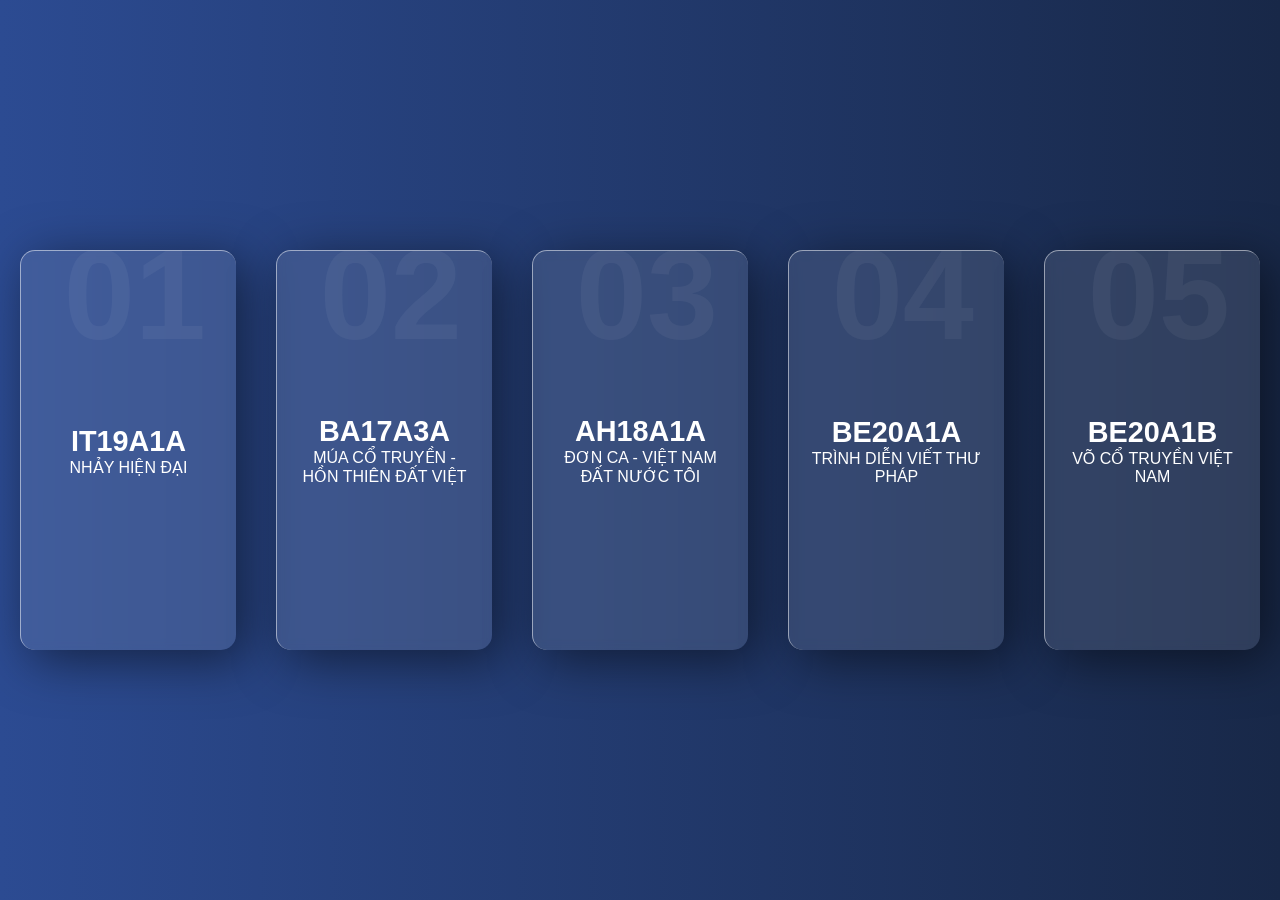
<file: cardEffect.html>
<!DOCTYPE html>
<html lang="en">
<head>
    <meta charset="UTF-8">
    <meta name="viewport" content="width=device-width, initial-scale=1.0">
    <title>Document</title>
    <link rel="stylesheet" href="cardEffect.css">
</head>
<body>
    <div class="card-container">
        <div class="card">
            <div class="content">
                <h2>01</h2>
                <h3>IT19A1A</h3>
                <p>NHẢY HIỆN ĐẠI</p>
            </div>
        </div>
        <div class="card">
            <div class="content">
                <h2>02</h2>
                <h3>BA17A3A</h3>
                <p>MÚA CỔ TRUYỀN - HỒN THIÊN ĐẤT VIỆT</p>
            </div>
        </div>
        <div class="card">
            <div class="content">
                <h2>03</h2>
                <h3>AH18A1A</h3>
                <p>ĐƠN CA - VIỆT NAM ĐẤT NƯỚC TÔI</p>
            </div>
        </div>
        <div class="card">
            <div class="content">
                <h2>04</h2>
                <h3>BE20A1A</h3>
                <p>TRÌNH DIỄN VIẾT THƯ PHÁP</p>
            </div>
        </div>
        <div class="card">
            <div class="content">
                <h2>05</h2>
                <h3>BE20A1B</h3>
                <p>VÕ CỔ TRUYỀN VIỆT NAM</p>
            </div>
        </div>
    </div>
    <script type="text/javascript" src="vanilla-tilt.js"></script>
    <script>
        VanillaTilt.init(document.querySelectorAll(".card"), {
		max: 25,
        speed: 400,
        glare: true,
        "max-glare":1,
	});
    </script>
</body>
</html>
</file>
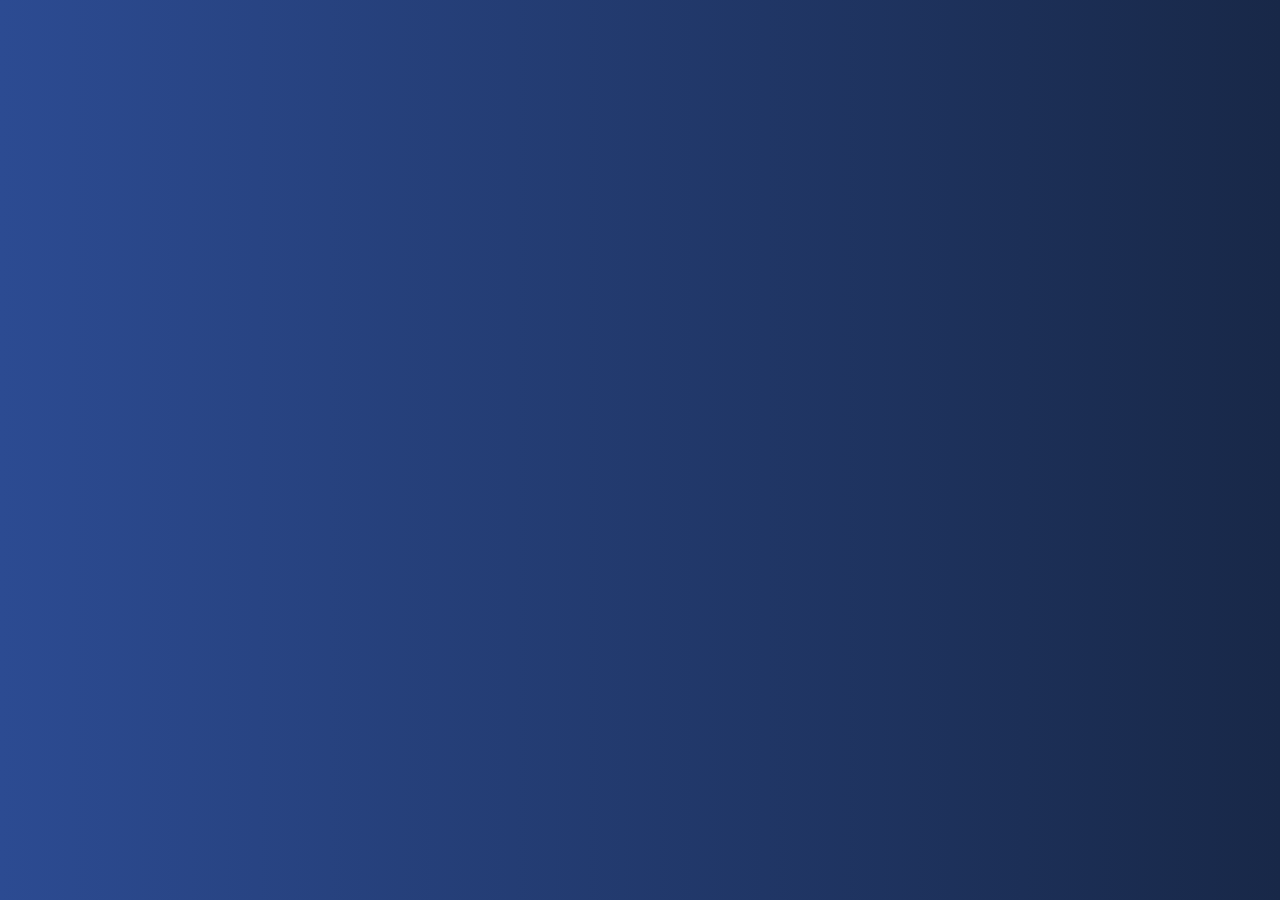
<file: cardEffect2.html>
<!DOCTYPE html>
<html lang="en">
<head>
    <meta charset="UTF-8">
    <meta name="viewport" content="width=device-width, initial-scale=1.0">
    <title>Document</title>
    <link rel="stylesheet" href="cardEffect2.css">
</head>
<body>
    <div class="card-container">
        <div class="card">
            <div class="content">
                <h2>06</h2>
                <h3>IT18A3A</h3>
                <p>SONG CA - TIẾN LÊN VIỆT NAM</p>
            </div>
        </div>
        <div class="card">
            <div class="content">
                <h2>07</h2>
                <h3>NH20B2A</h3>
                <p>NHẢY SUFFLE DANCE</p>
            </div>
        </div>
        <div class="card">
            <div class="content">
                <h2>08</h2>
                <h3>AH18A1A</h3>
                <p>TRÌNH DIỄN PIANO - ÁNH TRĂNG</p>
            </div>
        </div>
        <div class="card">
            <div class="content">
                <h2>09</h2>
                <h3>BE20A1A</h3>
                <p>KỊCH - VÕ THỊ SÁU</p>
            </div>
        </div>
        <div class="card">
            <div class="content">
                <h2>10</h2>
                <h3>AQ19A3A</h3>
                <p>ĐƠN CA - LEMON TREE</p>
            </div>
        </div>
    </div>
    <script type="text/javascript" src="vanilla-tilt.js"></script>
    <script>
        VanillaTilt.init(document.querySelectorAll(".card"), {
		max: 25,
        speed: 400,
        glare: true,
        "max-glare":1,
	});
    </script>
</body>
</html>
</file>
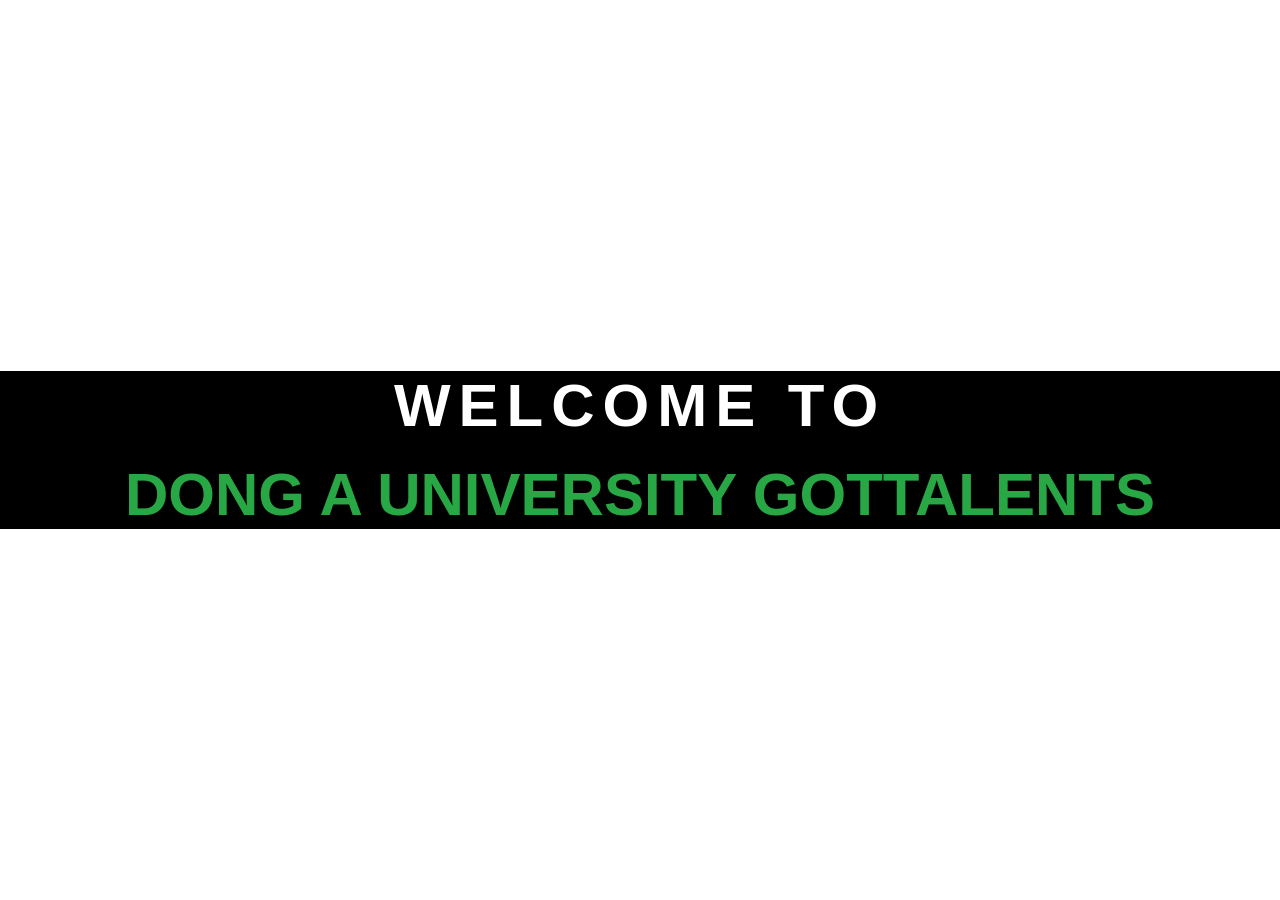
<file: effect1.html>
<!DOCTYPE html>
<html lang="en">
<head>
    <meta charset="UTF-8">
    <meta name="viewport" content="width=device-width, initial-scale=1.0">
    <title>Document</title>
    <link rel="stylesheet" href="effect1.css">
</head>
<body>
    <div class="wrapper">
        <div class="container">
            <div class="text text1">WELCOME TO</div>
            <div class="text text2">DONG A UNIVERSITY GOTTALENTS</div>
            
        </div>

        <div class="stars">
            <div class="star"></div>
            <div class="star"></div>
            <div class="star"></div>
            <div class="star"></div>
            <div class="star"></div>
            <div class="star"></div>
            <div class="star"></div>
            <div class="star"></div>
            <div class="star"></div>
            <div class="star"></div>
            <div class="star"></div>
            <div class="star"></div>
            <div class="star"></div>
            <div class="star"></div>
            <div class="star"></div>
            <div class="star"></div>
            <div class="star"></div>
            <div class="star"></div>
            <div class="star"></div>
            <div class="star"></div>
            <div class="star"></div>
            <div class="star"></div>
            <div class="star"></div>

        </div>
      <!-- partial -->
    </div>

</body>
</html>
</file>
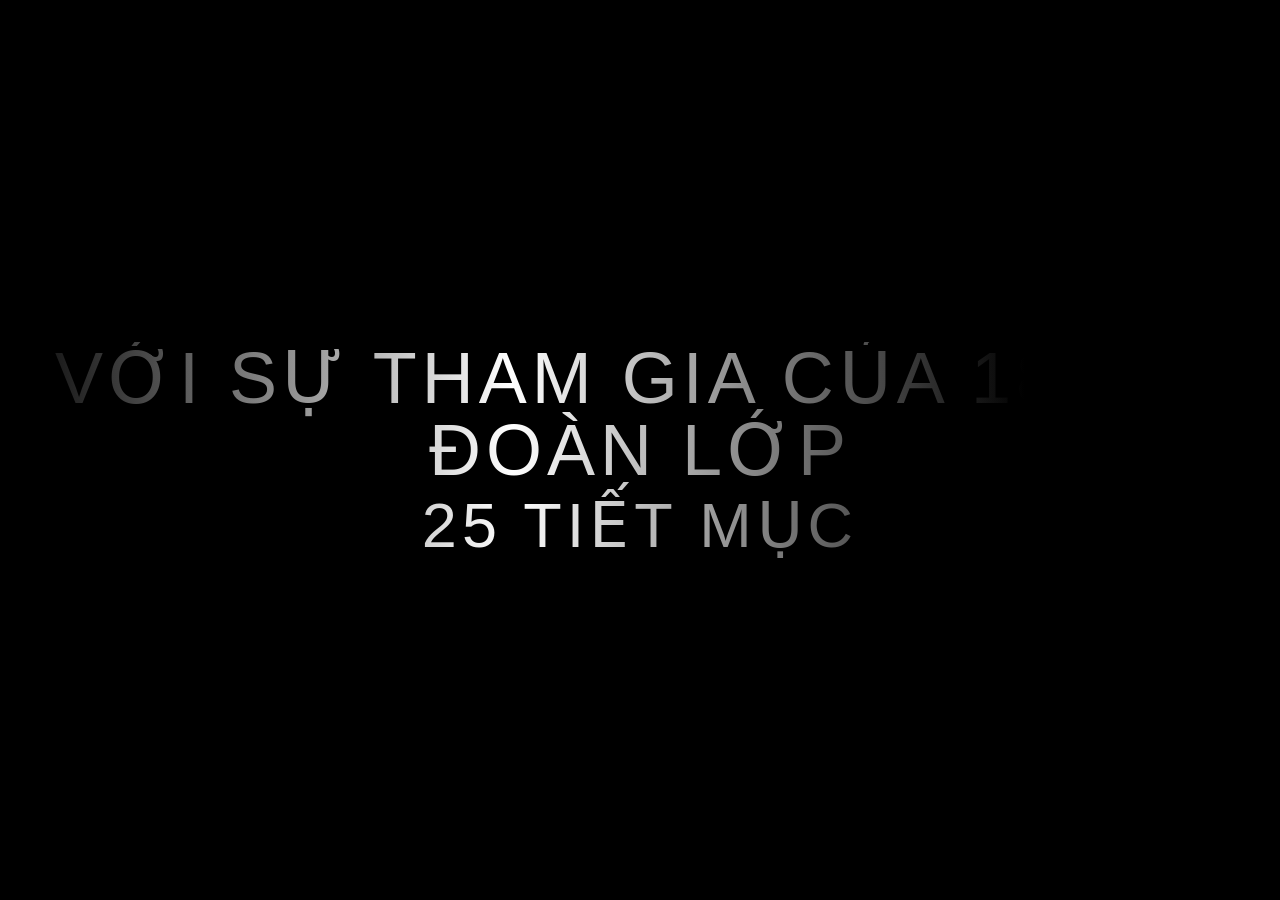
<file: effect2.html>
<!DOCTYPE html>
<html lang="en">
<head>
    <meta charset="UTF-8">
    <meta name="viewport" content="width=device-width, initial-scale=1.0">
    <title>Document</title>
    <link rel="stylesheet" href="effect2.css">
</head>
<body>
    <div class="container2">
        <p class="line1">VỚI SỰ THAM GIA CỦA 18 CHI ĐOÀN LỚP
            <br>
            <a href="#">25 TIẾT MỤC</a>
        </p>
    </div>
</body>
</html>
</file>
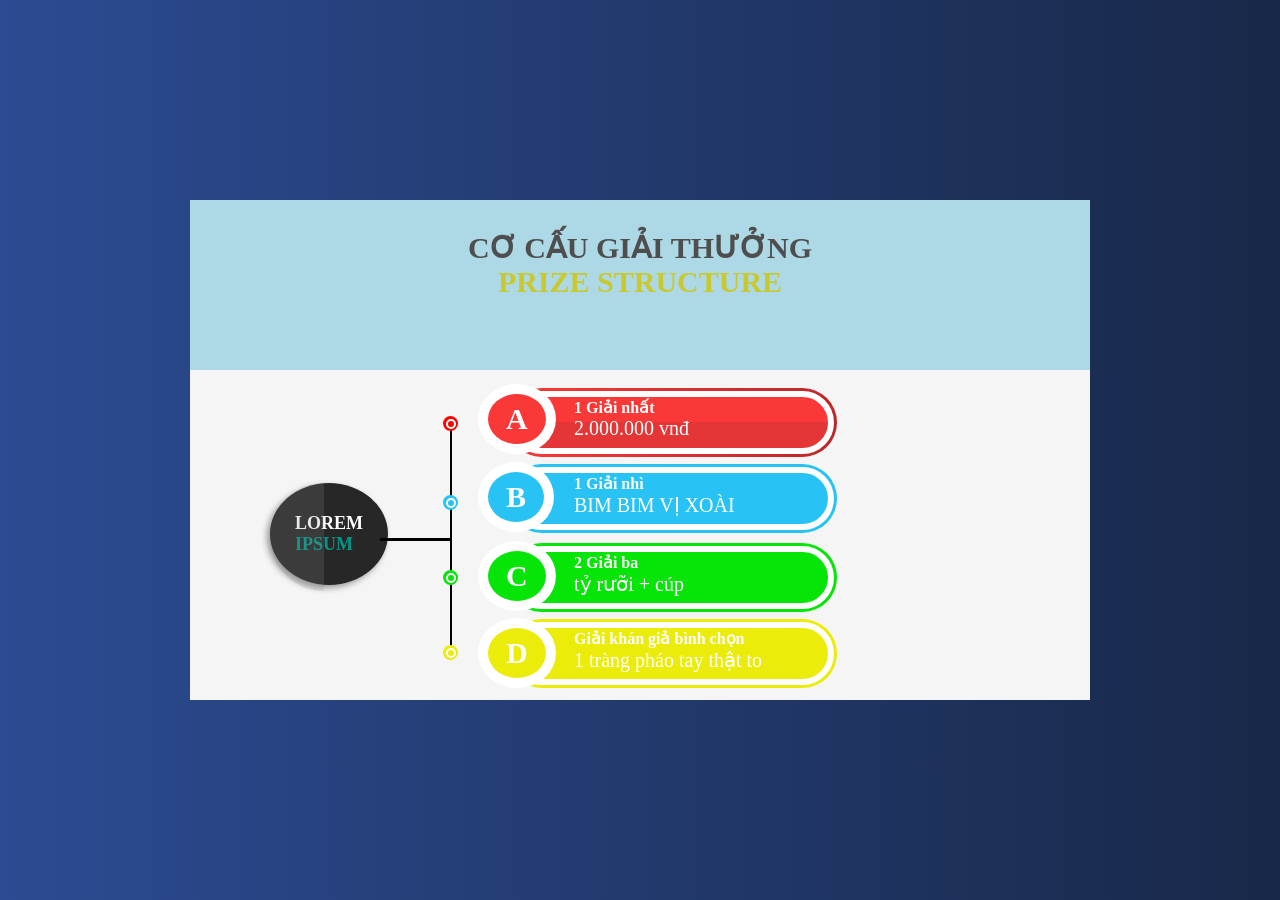
<file: position_homework.html>
<!DOCTYPE html>
<html lang="en">
<head>
	<meta charset="UTF-8">
	<title>Document</title>
	<link rel="stylesheet" href="position_homework.css">
</head>
<body>
	<div class="prize-container">
		<div class="teamwork2">
		<div class="khoichutren">
			<h2 class='xam'>CƠ CẤU GIẢI THƯỞNG</h2>
			<h2 class='cam'>PRIZE STRUCTURE</h2>
		</div>
		<div class="khoiduoi">
			<div class="bentrai">
				<div class="logo">
					<span>lorem</span> 
					<br> 
					<span class="xanhma">ipsum</span>
				</div>
				<div class="khoitronnho">
					<span class="tamvongtron"></span>
				</div> <!-- end khoitronnho -->
				<div class="khoitronnho tron2">
					<span class="tamvongtron tam1"></span>
				</div> <!-- end khoitronnho -->
				<div class="khoitronnho tron3">
					<span class="tamvongtron tam2"></span>
				</div> <!-- end khoitronnho -->
				<div class="khoitronnho tron4">
					<span class="tamvongtron tam3"></span>
				</div> <!-- end khoitronnho -->
				
				<div class="daynoi1"></div>
				<div class="daynoi2"></div>
			</div> <!-- end bentrai -->
			<div class="benphai">
				<span class="chuA">A</span>
				<div class="bocngoai">
					<div class="nda">
						<h6>1 Giải nhất</h6>
						<p>2.000.000 vnđ</p>
					</div>
				</div>
				<span class="chuB">B</span>
				<div class="bocngoai  bocngoai1">
					<div class="nda">
						<h6>1 Giải nhì</h6>
						<p>BIM BIM VỊ XOÀI</p>
					</div>
				</div>
				<span class="chuC">C</span>
				<div class="bocngoai bocngoai2">
					<div class="nda">
						<h6>2 Giải ba</h6>
						<p>tỷ rưỡi + cúp</p>
					</div>
				</div>
				<span class="chuD">D</span>
				<div class="bocngoai  bocngoai3">
					<div class="nda">
						<h6>Giải khán giả bình chọn</h6>
						<p>1 tràng pháo tay thật to</p>
					</div>
				</div>

			</div>
		</div>
	</div> <!-- end Teamwork2 -->
	</div>
</body>
</html>
</file>
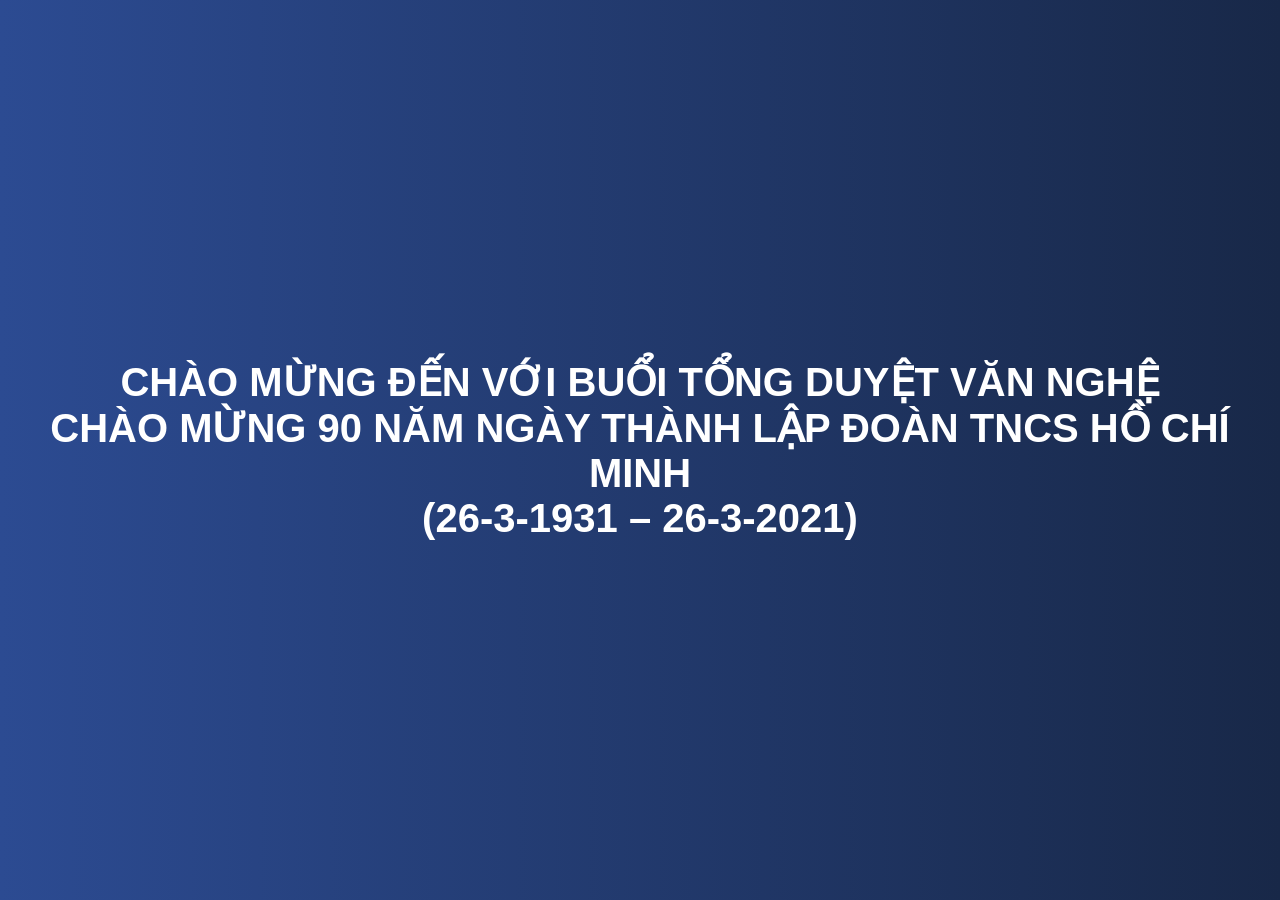
<file: subFinalEffect.html>
<!DOCTYPE html>
<html lang="en">
<head>
    <meta charset="UTF-8">
    <meta name="viewport" content="width=device-width, initial-scale=1.0">
    <title>Document</title>
    <link rel="stylesheet" href="subFinalEffect.css">
</head>
<body>
    <div class="final-container">
        <p class="f-text"> LIỆU RẰNG</p>
        <p class="f-text"> 6 TIẾT MỤC</p>
        <p class="f-text"> NÀO SẼ XUẤT SẮC</p>
        <p class="f-text"> LỌT VÀO </p>
        <p class="f-text"> ĐÊM CHUNG KẾT ? </p>
        <!-- <p class="f-text"></p> -->
        <p class="f-text">ĐIỀU ĐÓ SẼ ĐƯỢC QUYẾT ĐỊNH</p>
        <p class="f-text">VÀO HÔM NAY 4-1</p>
        <p class="f-text">VÀ NGÀY MAI 5-1 :))</p>
        <p class="f-text last-text">CHÀO MỪNG ĐẾN VỚI BUỔI TỔNG DUYỆT VĂN NGHỆ <br>
        CHÀO MỪNG 90 NĂM NGÀY THÀNH LẬP ĐOÀN TNCS HỒ CHÍ MINH <br>
        (26-3-1931 – 26-3-2021)</p>
    </div>
</body>
</html>
</file>
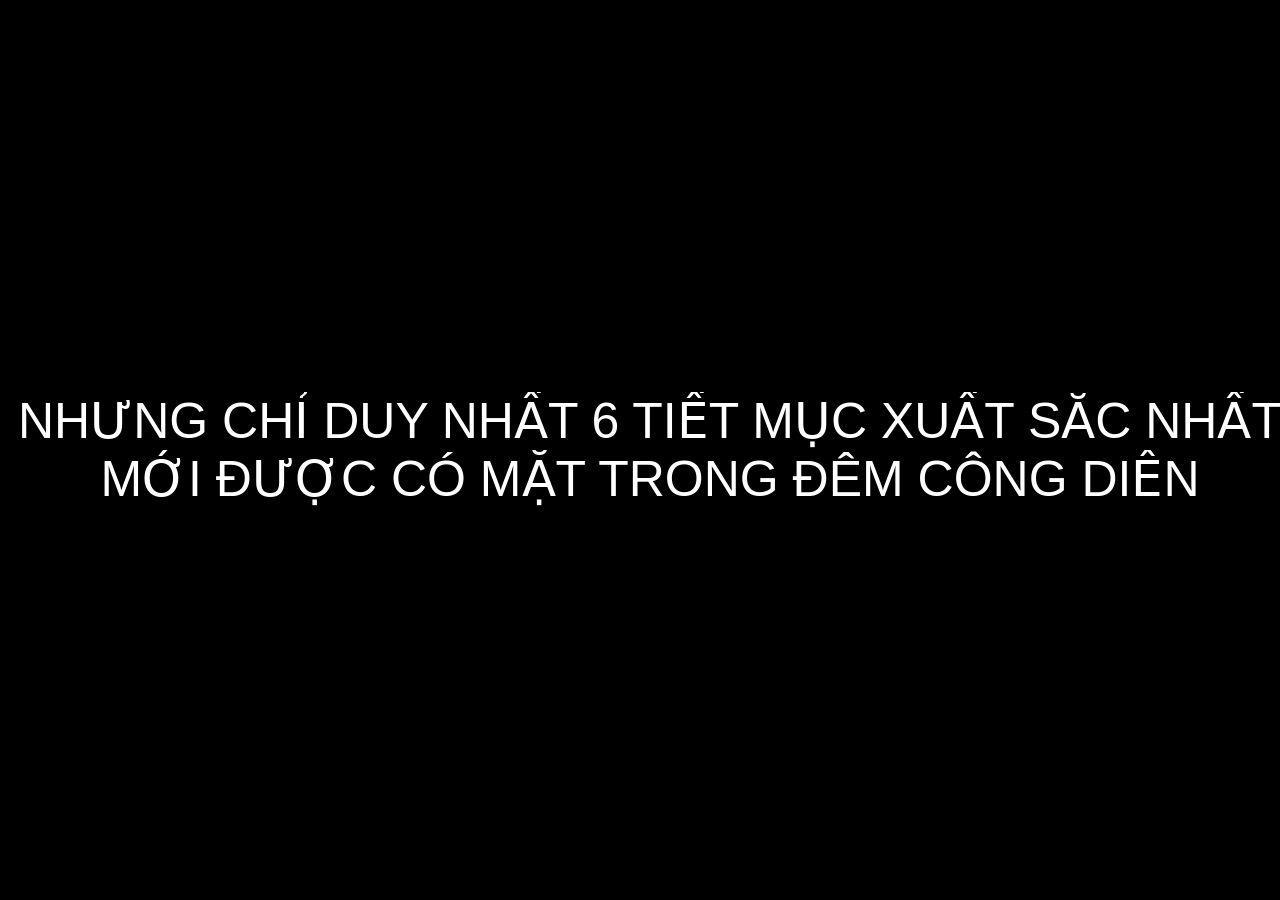
<file: textWriter.html>
<!DOCTYPE html>
<html lang="en">
<head>
    <meta charset="UTF-8">
    <meta name="viewport" content="width=device-width, initial-scale=1.0">
    <title>Document</title>
    <link rel="stylesheet" href="textWriter.css">
</head>
<body>
    
    <div class="textwritter-container">
        <p class="line anim-typewriter">
            NHƯNG CHỈ DUY NHẤT 6 TIẾT MỤC XUẤT SẮC NHẤT
        </p>
        <p class="line anim-typewriter delay-3s">
           MỚI ĐƯỢC CÓ MẶT TRONG ĐÊM CÔNG DIỄN
        </p>
    </div>
</body>
</html>
</file>
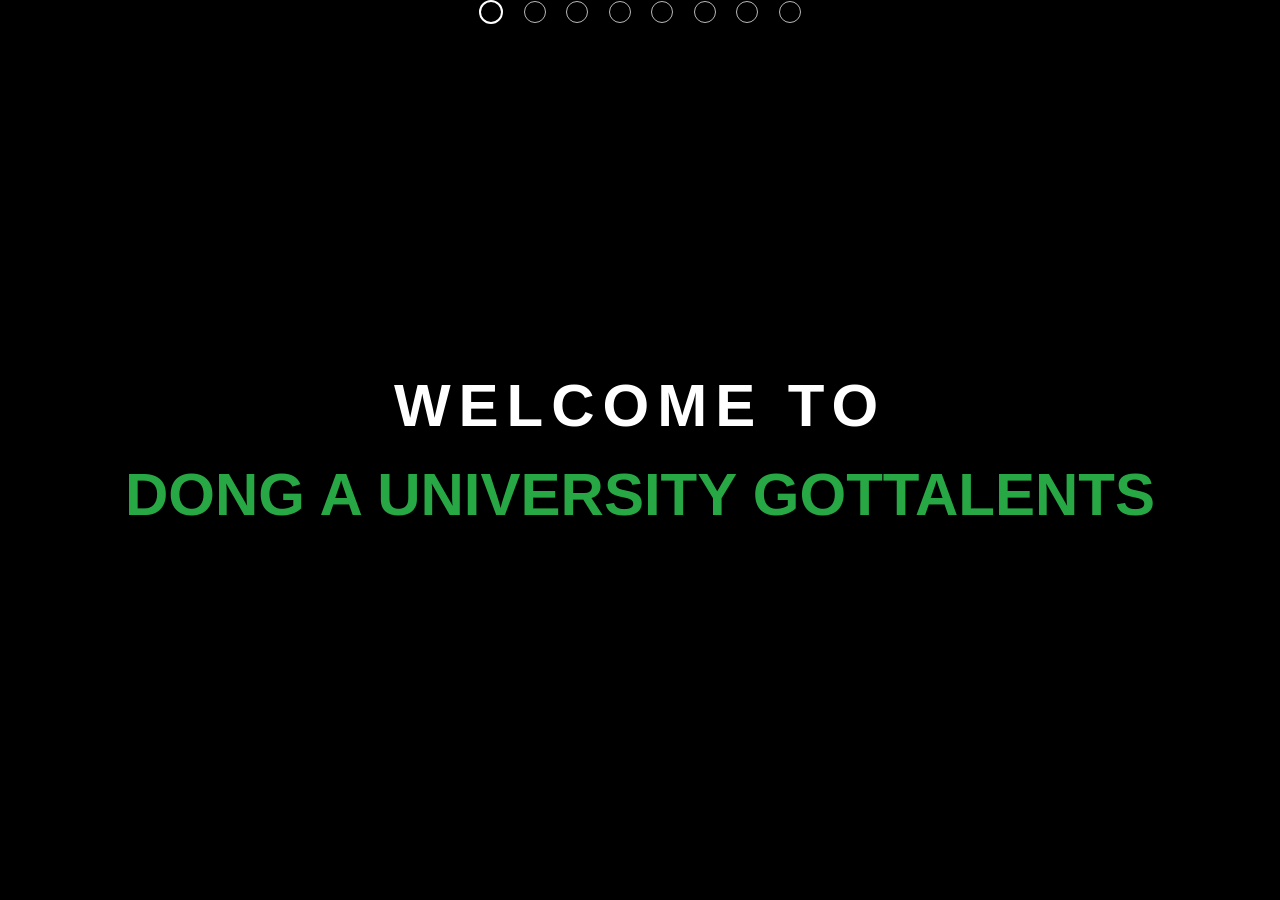
<file: sildeShow/6.html>
<!DOCTYPE html>
<html lang="en"><head>
	<title>Hiệu ứng chuyến Slide</title>
	<meta charset="utf-8">
	<meta name="viewport" content="width=device-width, initial-scale=1">  
	 <link rel="stylesheet" href="6.css">
	 <link rel="stylesheet" href="slide1.css">
	 <link rel="stylesheet" href="slide23.css">
	 <link rel="stylesheet" href="slideCard.css">
	 <link rel="stylesheet" href="slidePrize.css">
<!-- 

 	<link rel="stylesheet" href="fontawesome/css/fontawesome.css">
 	<link rel="stylesheet" href="fontawesome/css/brands.css">
 	<link rel="stylesheet" href="fontawesome/css/solid.css"> -->
</head>
<body >
	<div class="slide_wrapper">
		<div class="cacslide">
		<div class="motslide active">
			<div class="container">
				<div class="text text1">WELCOME TO</div>
				<div class="text text2">DONG A UNIVERSITY GOTTALENTS</div>
			</div>
	
			<div class="stars">
				<div class="star"></div>
				<div class="star"></div>
				<div class="star"></div>
				<div class="star"></div>
				<div class="star"></div>
				<div class="star"></div>
				<div class="star"></div>
				<div class="star"></div>
				<div class="star"></div>
				<div class="star"></div>
				<div class="star"></div>
				<div class="star"></div>
				<div class="star"></div>
				<div class="star"></div>
				<div class="star"></div>
				<div class="star"></div>
				<div class="star"></div>
				<div class="star"></div>
				<div class="star"></div>
				<div class="star"></div>
				<div class="star"></div>
				<div class="star"></div>
				<div class="star"></div>
				
			</div>
		  <!-- partial -->
		</div> <!-- hết motslide -->
		<div class="motslide">
			<div class="container2">
				<p>VỚI SỰ THAM GIA CỦA 18 CHI ĐOÀN LỚP
					<br>
					<a href="#">VỚI 25 TIẾT MỤC</a>
				</p>
			</div>
		</div> <!-- hết motslide -->
		<div class="motslide">
			<div class="container2">
				<p>VỚI 3 HẠNG MỤC CHÍNH
					<br>
					<a href="#">NHẢY - MÚA - HÁT</a>
				</p>
			</div>
		</div> <!-- hết motslide -->
		<div class="motslide">
			<div class="card-container">
				<div class="card">
					<div class="content">
						<h2>01</h2>
						<h3>IT19A1A</h3>
						<p>NHẢY HIỆN ĐẠI</p>
					</div>
				</div>
				<div class="card">
					<div class="content">
						<h2>02</h2>
						<h3>BA17A3A</h3>
						<p>MÚA CỔ TRUYỀN - HỒN THIÊN ĐẤT VIỆT</p>
					</div>
				</div>
				<div class="card">
					<div class="content">
						<h2>03</h2>
						<h3>AH18A1A</h3>
						<p>ĐƠN CA - VIỆT NAM ĐẤT NƯỚC TÔI</p>
					</div>
				</div>
				<div class="card">
					<div class="content">
						<h2>04</h2>
						<h3>BE20A1A</h3>
						<p>TRÌNH DIỄN VIẾT THƯ PHÁP</p>
					</div>
				</div>
				<div class="card">
					<div class="content">
						<h2>05</h2>
						<h3>BE20A1B</h3>
						<p>VÕ CỔ TRUYỀN VIỆT NAM</p>
					</div>
				</div>
			</div>
		</div> <!-- hết motslide -->
		<div class="motslide">
			<div class="card-container">
				<div class="card">
					<div class="content">
						<h2>06</h2>
						<h3>IT18A3A</h3>
						<p>SONG CA - TIẾN LÊN VIỆT NAM</p>
					</div>
				</div>
				<div class="card">
					<div class="content">
						<h2>07</h2>
						<h3>NH20B2A</h3>
						<p>NHẢY SUFFLE DANCE</p>
					</div>
				</div>
				<div class="card">
					<div class="content">
						<h2>08</h2>
						<h3>AH18A1A</h3>
						<p>TRÌNH DIỄN PIANO - ÁNH TRĂNG</p>
					</div>
				</div>
				<div class="card">
					<div class="content">
						<h2>09</h2>
						<h3>BE20A1A</h3>
						<p>KỊCH - VÕ THỊ SÁU</p>
					</div>
				</div>
				<div class="card">
					<div class="content">
						<h2>10</h2>
						<h3>AQ19A3A</h3>
						<p>ĐƠN CA - LEMON TREE</p>
					</div>
				</div>
			</div>
		</div> <!-- hết motslide -->
		<div class="motslide">
			<div class="prize-container">
				<div class="teamwork2">
					<div class="khoichutren">
						<h2 class='xam'>DUY NHẤT 6 TIẾT MỤC XUẤT SẮC NHẤT</h2>
						<h2 class='cam'>SẼ ĐƯỢC CÓ MẶT TRONG ĐÊM CÔNG DIỄN 9 - 1</h2>
					</div>
					<div class="khoiduoi">
						<div class="bentrai">
							<div class="logo">
								<span>CƠ CẤU</span> 
								<br> 
								<span class="xanhma">GIẢI THƯỞNG</span>
							</div>
							<div class="khoitronnho">
								<span class="tamvongtron"></span>
							</div> <!-- end khoitronnho -->
							<div class="khoitronnho tron2">
								<span class="tamvongtron tam1"></span>
							</div> <!-- end khoitronnho -->
							<div class="khoitronnho tron3">
								<span class="tamvongtron tam2"></span>
							</div> <!-- end khoitronnho -->
							<div class="khoitronnho tron4">
								<span class="tamvongtron tam3"></span>
							</div> <!-- end khoitronnho -->
							
							<div class="daynoi1"></div>
							<div class="daynoi2"></div>
						</div> <!-- end bentrai -->
						<div class="benphai">
							<span class="chuA">A</span>
							<div class="bocngoai">
								<div class="nda">
									<h6>1 Giải nhất</h6>
									<p>2.000.000 vnđ</p>
								</div>
							</div>
							<span class="chuB">B</span>
							<div class="bocngoai  bocngoai1">
								<div class="nda">
									<h6>1 Giải nhì</h6>
									<p>BIM BIM VỊ XOÀI</p>
								</div>
							</div>
							<span class="chuC">C</span>
							<div class="bocngoai bocngoai2">
								<div class="nda">
									<h6>2 Giải ba</h6>
									<p>tỷ rưỡi + cúp</p>
								</div>
							</div>
							<span class="chuD">D</span>
							<div class="bocngoai  bocngoai3">
								<div class="nda">
									<h6>Giải khán giả bình chọn</h6>
									<p>1 tràng pháo tay thật to</p>
								</div>
							</div>
			
						</div>
					</div>
				</div> <!-- end Teamwork2 -->
			</div>
		</div> <!-- hết motslide -->
	</div> <!-- hết cacslide -->
	<div class="chuyenslide">
		<ul>
			<li class="kichhoat">1</li>
			<li>2</li>
			<li>2</li>
			<li>3</li>
			<li>4</li>
			<li>5</li>
			<li>6</li>
			<li>7</li>
		</ul>
	</div> <!-- hết chuyenslide -->
	</div> <!-- hết slide_wrapper -->

	<script type="text/javascript" src="vanilla-tilt.js"></script>
	<script type="text/javascript" src="6.js"></script>
</body>
</html>
</file>
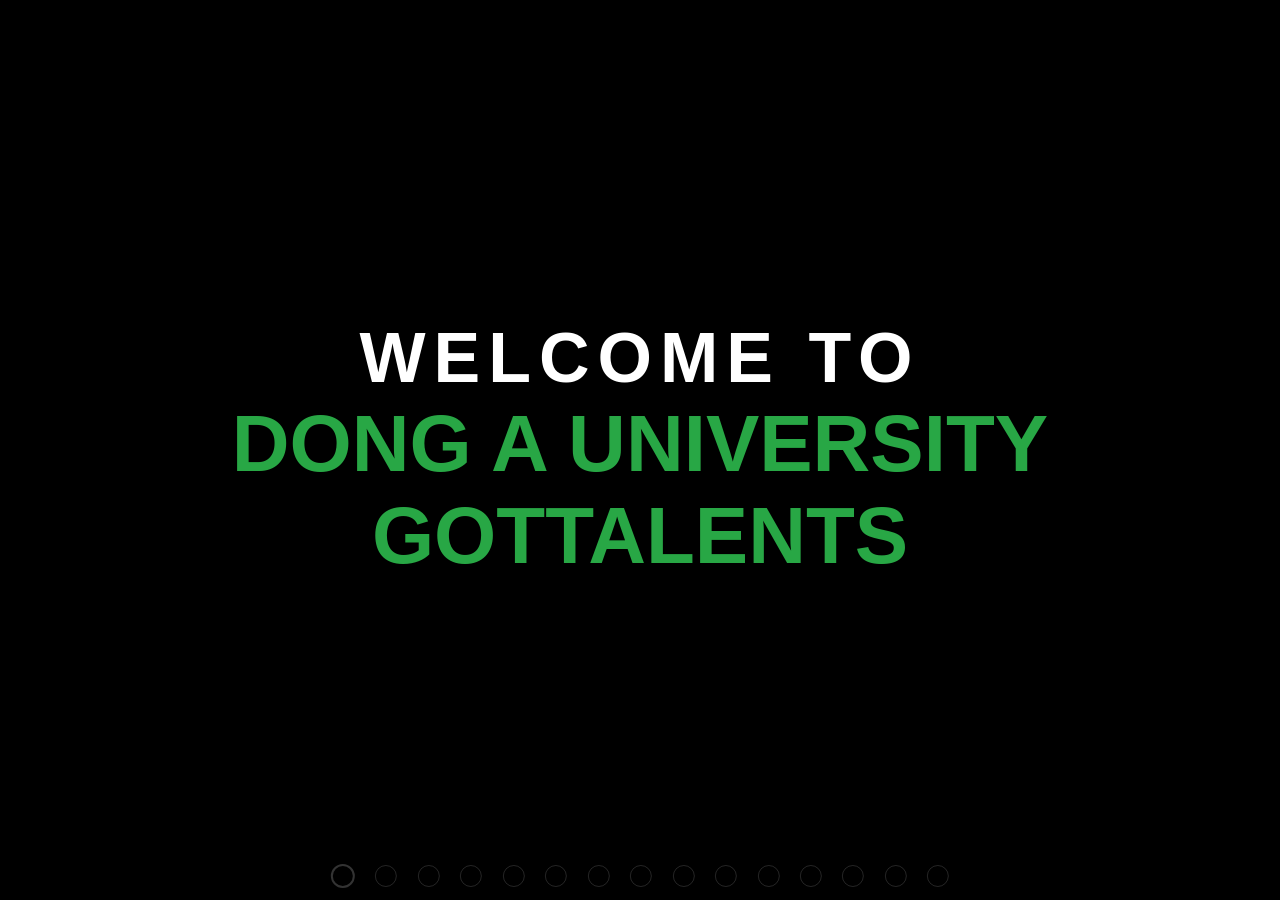
<file: slideShow/200.html>
<!DOCTYPE html>
<html lang="en"><head>
	<title>Slideshow intro for UDA Gottalents</title>
	<meta charset="utf-8">
	<meta name="viewport" content="width=device-width, initial-scale=1"> 
	<!-- <meta http-equiv="refresh" content="55"> -->
	 <link rel="stylesheet" href="6.css">
	 <!-- <link rel="stylesheet" href="slide1.css">
	 <link rel="stylesheet" href="slide23.css">
	 <link rel="stylesheet" href="slideCard.css">
	 <link rel="stylesheet" href="slidePrize.css">
	 <link rel="stylesheet" href="finalEffect.css"> -->
</head>
	<h3 class="computer">VUI LÒNG SỬ DỤNG MÁY TÍNH ĐỂ XEM</h3>
	<div class="slide_wrapper">
		
		<div class="cacslide">
		<div class="motslide active">
			<div class="container">
				<div class="text text1">WELCOME TO</div>
				<div class="text text2">DONG A UNIVERSITY GOTTALENTS</div>
			</div>
	
			<div class="stars">
				<div class="star"></div>
				<div class="star"></div>
				<div class="star"></div>
				<div class="star"></div>
				<div class="star"></div>
				<div class="star"></div>
				<div class="star"></div>
				<div class="star"></div>
				<div class="star"></div>
				<div class="star"></div>
				<div class="star"></div>
				<div class="star"></div>
				<div class="star"></div>
				<div class="star"></div>
				<div class="star"></div>
				<div class="star"></div>
				<div class="star"></div>
				<div class="star"></div>
				<div class="star"></div>
				<div class="star"></div>
				<div class="star"></div>
				<div class="star"></div>
				<div class="star"></div>
				
			</div>
		  <!-- partial -->
		</div> <!-- hết motslide -->
		<div class="motslide">
			<div class="container2">
				<p>VỚI SỰ THAM GIA CỦA 18 CHI ĐOÀN LỚP
					<br>
					<a href="#">VỚI TỔNG 103 TIẾT MỤC
					</a>
				</p>
				
			</div>
		</div> <!-- hết motslide -->
		<div class="motslide">
			<div class="container2">
				<p>VỚI 2 HẠNG MỤC CHÍNH
					<br>
					<a href="#">CÁ NHÂN - ĐỘI NHÓM</a>
				</p>
			</div>
		</div> <!-- hết motslide -->
		<div class="motslide">
			<div class="card-container">
				<div class="card">
					<div class="content">
						<h2>01</h2>
						<h3>EE20A1A</h3>
						<p>LÊ PHI HÙNG</p>
						<p>HÁT - 3107</p>
					</div>
				</div>
				<div class="card">
					<div class="content">
						<h2>02</h2>
						<h3>AH20A4A</h3>
						<p>NGUYỄN THỊ NGỌC NA</p>
						<p>MÚA - BÈO DẠT MÂY TRÔI</p>
					</div>
				</div>
				<div class="card">
					<div class="content">
						<h2>03</h2>
						<h3>BA19A2B</h3>
						<p>LÊ CHÍ THIỆN</p>
						<p>HÁT - HOMIE</p>
					</div>
				</div>
				<div class="card">
					<div class="content">
						<h2>04</h2>
						<h3>MK20A2A</h3>
						<p>LƯU THỊ THANH TÌNH</p>
						<p>HÁT - ANH, THẾ GIỚI VÀ EM</p>
					</div>
				</div>
				<div class="card">
					<div class="content">
						<h2>05</h2>
						<h3>CLB XANH</h3>
						<p>MÚA - SỐNG NHƯ NHỮNG ĐÓA HOA</p>
					</div>
				</div>
			</div>
		</div> <!-- hết motslide -->
		<div class="motslide">
			<div class="card-container">
				<div class="card">
					<div class="content">
						<!-- <h2>06</h2>
						<h3>CE20A1A</h3>
						<p>LÊ PHI HÙNG</p>
						<p>HÁT - 3107</p> -->
						<h2>06</h2>
						<h3>CE20A1A</h3>
						<p>TRẦN QUỐC BÔN</p>
						<p>HÁT - BẠC PHẬN</p>
					</div>
				</div>
				<div class="card">
					<div class="content">
						<h2>07</h2>
						<h3>BA20A3B</h3>
						<p>NGUYỄN THỊ MỸ LỘC</p>
						<p>HÁT - CÁNH HỒNG PHAI</p>
					</div>
				</div>
				<div class="card">
					<div class="content">
						<h2>08</h2>
						<h3>AT19A3A</h3>
						<p>PHAN THỊ NHƯ PHÚC</p>
						<p>MÚA - GIÓ ĐÁNH ĐÒ ĐƯA</p>
					</div>
				</div>
				<div class="card">
					<div class="content">
						<h2>09</h2>
						<h3>AH19A4A</h3>
						<p>TRẦN THỊ LINH</p>
						<p>TÀI NĂNG - MC</p>
					</div>
				</div>
				<div class="card">
					<div class="content">
						<h2>10</h2>
						<h3>AH19A4A</h3>
						<p>CHU THANH THẢO</p>
						<p>HÁT - CHA VÀ CON GÁI</p>
					</div>
				</div>
			</div>
		</div> <!-- hết motslide -->
		<div class="motslide">
			<div class="card-container">
				<div class="card">
					<div class="content">
						<h2>11</h2>
						<h3>AT20A1A</h3>
						<p>TRẦN CÔNG HIẾU</p>
						<p>HÁT - CHẠM ĐÁY NỖI ĐAU</p>
					</div>
				</div>
				<div class="card">
					<div class="content">
						<h2>12</h2>
						<h3>CH20A4A</h3>
						<p>VÕ THỊ ÁNH SƯƠNG</p>
						<p>MÚA - HÍ TƯỚC</p>
					</div>
				</div>
				<div class="card">
					<div class="content">
						<h2>13</h2>
						<h3>BA19A2A</h3>
						<p>ĐOÀN HỒNG HUYỀN</p>
						<p>HÁT- ĐÃ HƠN MỘT LẦN</p>
					</div>
				</div>
				<div class="card">
					<div class="content">
						<h2>14</h2>
						<h3>AE20A4A</h3>
						<p>SIU Y SUYN</p>
						<p>HÁT - ĐƠN CA</p>
					</div>
				</div>
				<div class="card">
					<div class="content">
						<h2>15</h2>
						<h3>CLB TIẾNG HÀN</h3>
						<p>HÁT - MASUP</p>
					</div>
				</div>
			</div>
		</div> <!-- hết motslide -->
		<div class="motslide">
			<div class="card-container">
				<div class="card">
					<div class="content">
						<h2>16</h2>
						<h3>LE20A1A - LA20A1A</h3>
						<p>NHẢY HIỆN ĐẠI</p>
					</div>
				</div>
				<div class="card">
					<div class="content">
						<h2>17</h2>
						<h3>AT20A1A</h3>
						<p>LÊ HOÀI VŨ</p>
						<p>HÁT - ĐỪNG AI NHẮC VỀ CÔ ẤY</p>
					</div>
				</div>
				<div class="card">
					<div class="content">
						<h2>18</h2>
						<h3>NG20A1B</h3>
						<p>NGÔ THỊ VÂN ANH</p>
						<p>HÁT - GIẤC MƠ TRƯA</p>
					</div>
				</div>
				<div class="card">
					<div class="content">
						<h2>19</h2>
						<h3>NG20A1B</h3>
						<p>NGUYỄN THỊ HUỆ</p>
						<p>HÁT - HÀO KHÍ VIỆT NAM</p>
					</div>
				</div>
				<div class="card">
					<div class="content">
						<h2>20</h2>
						<h3>CH20A1A</h3>
						<p>CHOY VĨNH HÀO</p>
						<p>HÁT - HAPPY NEW YEAR 2021</p>
					</div>
				</div>
			</div>
		</div>
		<!-- hết motslide -->
		<div class="motslide">
			<div class="card-container">
				<div class="card">
					<div class="content">
						<h2>21</h2>
						<h3>NG19A1B</h3>
						<p>ĐINH THỊ KIỀU TRÂN</p>
						<p>MÚA NHÓM - NHƯ HOA MÙA XUÂN</p>
					</div>
				</div>
				<div class="card">
					<div class="content">
						<h2>22</h2>
						<h3>CH20A3A</h3>
						<p>TRƯƠNG THU HUYỀN</p>
						<p>TÀI NĂNG - MC</p>
					</div>
				</div>
				<div class="card">
					<div class="content">
						<h2>23</h2>
						<h3>BA20A3A</h3>
						<p>NGUYỄN THỊ NGÕ UYÊN</p>
						<p>HÁT - CHA VÀ CON GÁI</p>
					</div>
				</div>
				<div class="card">
					<div class="content">
						<h2>24</h2>
						<h3>AC19A1B</h3>
						<p>BÙI LÊ HÀ OANH</p>
						<p>HÁT - ÔNG BÀ ANH</p>
					</div>
				</div>
				<div class="card">
					<div class="content">
						<h2>25</h2>
						<h3>CH20A3B</h3>
						<p>NHẢY NHÓM - MIKU MIKU DANCE</p>
					</div>
				</div>
			</div>
		</div> 
		<!-- hết motslide -->
		<div class="motslide">
			<div class="card-container">
				<div class="card">
					<div class="content">
						<h2>26</h2>
						<h3>AH20A1A</h3>
						<p>PHAN THỊ VIÊN</p>
						<p>HÁT - TRỜI GIẤU TRỜI MANG ĐI</p>
					</div>
				</div>
				<div class="card">
					<div class="content">
						<h2>27</h2>
						<h3>JL20A2A</h3>
						<p>TRẦN ĐẶNG THANH LONG</p>
						<p>HÁT - MƠ HỒ</p>
					</div>
				</div>
				<div class="card">
					<div class="content">
						<h2>28</h2>
						<h3>AH19A4B</h3>
						<p>VI Á THẢO MY</p>
						<p>HÁT SONG CA - NÀNG THƠ-TRỜI GIẤU TRỜI MANG ĐI</p>
					</div>
				</div>
				<div class="card">
					<div class="content">
						<h2>29</h2>
						<h3>MK20A1A</h3>
						<p>NGUYỄN HÀ LONG VŨ</p>
						<p>HÁT - LẠC NHAU CÓ PHẢI MUÔN ĐỜI</p>
					</div>
				</div>
				<div class="card">
					<div class="content">
						<h2>30</h2>
						<h3>NG20A2A</h3>
						<p>TRẦN THỊ THÙY TRANG</p>
						<p>HÁT - LÀNG QUAN HỌ QUÊ TÔI</p>
					</div>
				</div>
			</div>
		</div> 
		<!-- hết motslide -->
		<div class="motslide">
			<div class="card-container">
				<div class="card">
					<div class="content">
						<h2>31</h2>
						<h3>SE20A1A</h3>
						<p>NGUYỄN PHAN CẨM TÚ</p>
						<p>HÁT - LỜI RU</p>
					</div>
				</div>
				<div class="card">
					<div class="content">
						<h2>32</h2>
						<h3>CH19A3B</h3>
						<p>TRẦN NGUYÊN QUÂN</p>
						<p>ĐỘC TẤU SÁO TRÚC - CÂM ÂM LẠNH LẼO</p>
					</div>
				</div>
				<div class="card">
					<div class="content">
						<h2>33</h2>
						<h3>EL19A4A</h3>
						<p>HÁT ĐỆM GUITAR - MASUP TÌNH ĐẮNG NHƯ LY CÀ PHÊ</p>
					</div>
				</div>
				<div class="card">
					<div class="content">
						<h2>34</h2>
						<h3>CH20A3B</h3>
						<p>NGUYỄN ANH TUẤN</p>
						<p>HÁT - HOA HẢI ĐƯỜNG</p>
					</div>
				</div>
				<div class="card">
					<div class="content">
						<h2>35</h2>
						<h3>HA20A1A</h3>
						<p>NGUYỄN THANH UYÊN VÀ PHẠM TRẦN MAI ANH</p>
						<p>SONG CA - NƠI TÌNH YÊU KẾT THÚC</p>
					</div>
				</div>
			</div>
		</div> 
		<!-- hết motslide -->
		<div class="motslide">
			<div class="card-container">
				<div class="card">
					<div class="content">
						<h2>36</h2>
						<h3>AH19A4A - AT20...</h3>
						<p>NGUYỄN TẤN HUY - NGUYỄN TRƯỜNG THỌ</p>
						<p>RAP - CHỈ CẦN BÊN NHAU MÃI THÔI</p>
					</div>
				</div>
				<div class="card">
					<div class="content">
						<h2>37</h2>
						<h3>CH20A1B</h3>
						<p>HÁT - TÂM NGUYỆN KHÓ YÊN</p>
					</div>
				</div>
				<div class="card">
					<div class="content">
						<h2>38</h2>
						<h3>SE20A1A</h3>
						<p>MÚA NHÓM - SÓNG LỤA VEN ĐÔ</p>
					</div>
				</div>
				<div class="card">
					<div class="content">
						<h2>39</h2>
						<h3>NG19A1B</h3>
						<p>HÁT - TẾT XA</p>
					</div>
				</div>
				<div class="card">
					<div class="content">
						<h2>40</h2>
						<h3>CLB XANH</h3>
						<p>NHẢY HIỆN ĐẠI</p>
					</div>
				</div>
			</div>
		</div> 
		<!-- hết motslide -->
		<div class="motslide">
			<div class="card-container">
				<div class="card">
					<div class="content">
						<h2>41</h2>
						<h3>PS19A1A</h3>
						<p>ĐÀN VÀ HÁT NHÓM - TÌNH ĐẮNG NHƯ LY CÀ PHÊ</p>
					</div>
				</div>
				<div class="card">
					<div class="content">
						<h2>42</h2>
						<h3>AH19A4B</h3>
						<p>MÚA ĐƯƠNG ĐẠI - MASUP TỨ PHỦ</p>
					</div>
				</div>
				<div class="card">
					<div class="content">
						<h2>43</h2>
						<h3>PH20A1A</h3>
						<p>MÃI LÀ NGƯỜI THANH NIÊN VIỆT NAM</p>
					</div>
				</div>
				<div class="card">
					<div class="content">
						<h2>44</h2>
						<h3>AT19A2B</h3>
						<p>NGUYỄN ĐỨC THÀNH</p>
						<p>TÀI NĂNG - NGƯỜI MẪU-CATWALK</p>
					</div>
				</div>
				<div class="card">
					<div class="content">
						<h2>45</h2>
						<h3>CH20A5A</h3>
						<p>HOÀNG THỊ CẨM NHUNG</p>
						<p>BIỂU DIỄN VÕ THUẬT</p>
					</div>
				</div>
			</div>
		</div> 
		<!-- hết motslide -->
		<div class="motslide">
			<div class="card-container">
				<div class="card">
					<div class="content">
						<h2>46</h2>
						<h3>EL20A1B</h3>
						<p>LÊ MINH THÔNG</p>
						<p>NHẢY - MASUP DANCEK</p>
					</div>
				</div>
				<div class="card">
					<div class="content">
						<h2>47</h2>
						<h3>EL19A4A</h3>
						<p>MASUP HIP-HOP</p>

					</div>
				</div>
				<div class="card">
					<div class="content">
						<h2>48</h2>
						<h3>LE17A1</h3>
						<p>H TIỂU LINH NIÊ</p>
						<p>MÚA - SÓNG LỤA VEN ĐÔ</p>
					</div>
				</div>
				<div class="card">
					<div class="content">
						<h3>ĐANG CẬP NHẬT</h3>

					</div>
				</div>
				<!-- <div class="card">
					<div class="content">
						<h2></h2>
						<h3></h3>
						<p></p>
						<p></p>
					</div>
				</div> -->
			</div>
		</div> 
		<!-- hết motslide -->
		<div class="motslide">
			<div class="prize-container">
				<div class="teamwork2">
					<div class="khoichutren">
						<h2 class='xam'>DUY NHẤT 5 TIẾT MỤC XUẤT SẮC NHẤT</h2>
						<h2 class='cam'>SẼ ĐƯỢC CÓ MẶT TRONG ĐÊM CÔNG DIỄN 9 - 1</h2>
					</div>
					<div class="khoiduoi">
						<div class="bentrai">
							<div class="logo">
								<span>CƠ CẤU</span> 
								<br> 
								<span class="xanhma">GIẢI THƯỞNG</span>
							</div>
							<div class="khoitronnho">
								<span class="tamvongtron"></span>
							</div> <!-- end khoitronnho -->
							<div class="khoitronnho tron2">
								<span class="tamvongtron tam1"></span>
							</div> <!-- end khoitronnho -->
							<div class="khoitronnho tron3">
								<span class="tamvongtron tam2"></span>
							</div> <!-- end khoitronnho -->
							<div class="khoitronnho tron4">
								<span class="tamvongtron tam3"></span>
							</div> <!-- end khoitronnho -->
							
							<div class="daynoi1"></div>
							<div class="daynoi2"></div>
						</div> <!-- end bentrai -->
						<div class="benphai">
							<span class="chuA">A</span>
							<div class="bocngoai">
								<div class="nda">
									<h6>1 Giải nhất</h6>
									<p>ĐANG CẬP NHẬT</p>
								</div>
							</div>
							<span class="chuB">B</span>
							<div class="bocngoai  bocngoai1">
								<div class="nda">
									<h6>1 Giải nhì</h6>
									<p>ĐANG CẬP NHẬT</p>
								</div>
							</div>
							<span class="chuC">C</span>
							<div class="bocngoai bocngoai2">
								<div class="nda">
									<h6>1 Giải ba</h6>
									<p>ĐANG CẬP NHẬT</p>
								</div>
							</div>
							<span class="chuD">D</span>
							<div class="bocngoai  bocngoai3">
								<div class="nda">
									<h6>Giải khán giả bình chọn</h6>
									<p>ĐANG CẬP NHẬT</p>
								</div>
							</div>
			
						</div>
					</div>
				</div> <!-- end Teamwork2 -->
			</div>
		</div> <!-- hết motslide -->
		<div class="motslide">
			<div class="final-container">
				<p class="f-text"> LIỆU RẰNG</p>
				<p class="f-text"> 5 TIẾT MỤC</p>
				<p class="f-text"> NÀO SẼ XUẤT SẮC</p>
				<p class="f-text"> LỌT VÀO </p>
				<p class="f-text"> ĐÊM CÔNG DIỄN ? </p>
				<p class="f-text">ĐIỀU ĐÓ SẼ</p>
				<p class="f-text">ĐƯỢC QUYẾT ĐỊNH</p>
				<p class="f-text">VÀO HÔM NAY 4-1</p>
				<!-- <p class="f-text">VÀ NGÀY MAI 5-1 :))</p> -->
				<p class="f-text last-text">CHÀO MỪNG ĐẾN VỚI BUỔI TỔNG DUYỆT VĂN NGHỆ <br>
				CHÀO MỪNG 71 NĂM NGÀY TRUYỀN THỐNG HỌC SINH - SINH VIÊN <br> - HỘI SINH VIÊN VIỆT NAM <br>
				(9-1-1950 – 9-1-2021)</p>
			</div>
		</div> <!-- hết motslide -->
	</div> <!-- hết cacslide -->
	<div class="chuyenslide">
		<ul>
			<li class="kichhoat">1</li>
			<li>2</li>
			<li>3</li>
			<li>4</li>
			<li>5</li>
			<li>6</li>
			<li>7</li>
			<li>8</li>
			<li>9</li>
			<li>10</li>
			<li>11</li>
			<li>12</li>
			<li>13</li>
			<li>14</li>
			<li>15</li>
			<!-- <li>7</li> -->
		</ul>
	</div> <!-- hết chuyenslide -->
	</div> <!-- hết slide_wrapper -->
	<script type="text/javascript" src="6.js"></script>
</body>
</html>
</file>
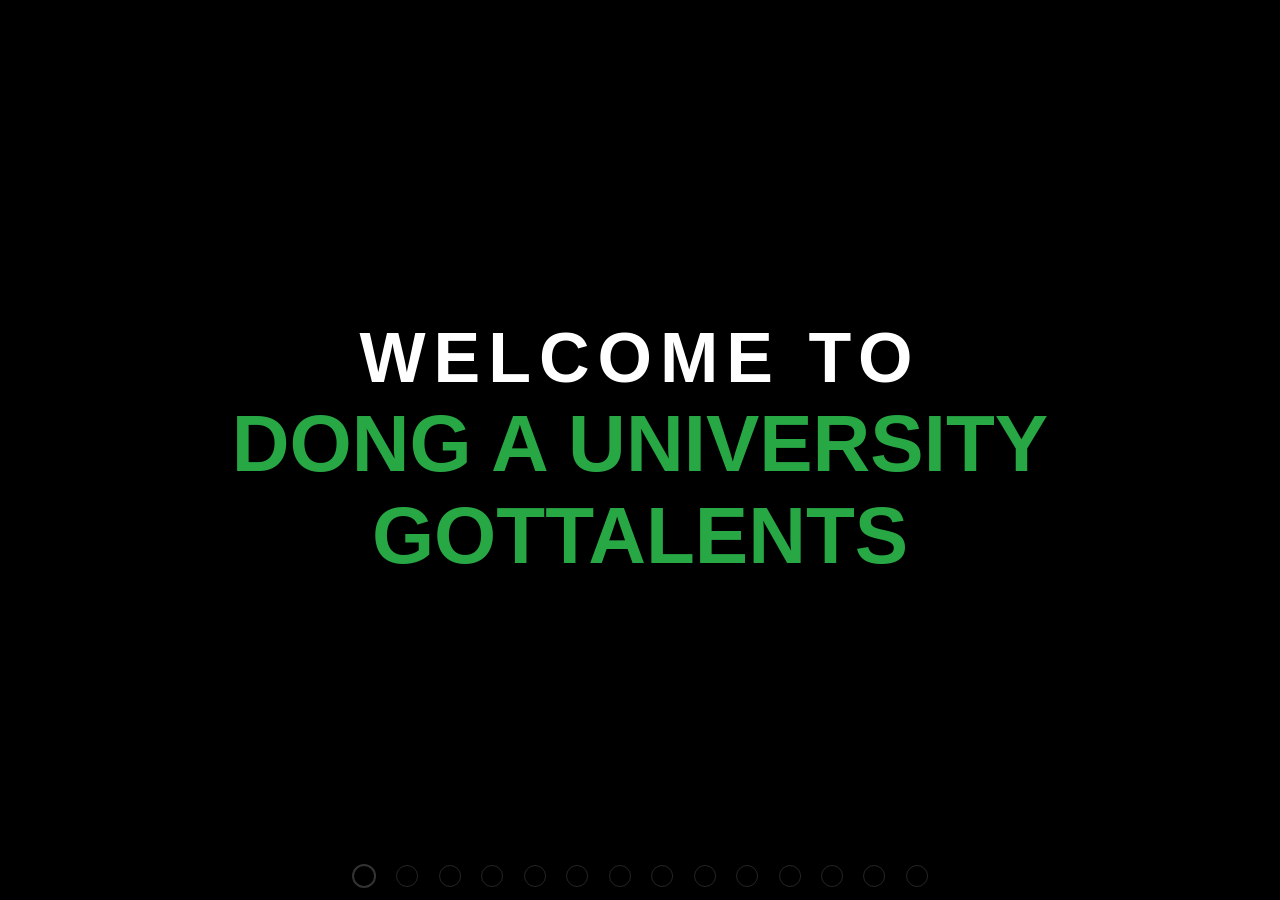
<file: slideShow/6.html>
<!DOCTYPE html>
<html lang="en"><head>
	<title>Slideshow intro for UDA Gottalents</title>
	<meta charset="utf-8">
	<meta name="viewport" content="width=device-width, initial-scale=1"> 
	<!-- <meta http-equiv="refresh" content="55"> -->
	 <link rel="stylesheet" href="6.css">
	 <link rel="stylesheet" href="slide1.css">
	 <link rel="stylesheet" href="slide23.css">
	 <link rel="stylesheet" href="slideCard.css">
	 <link rel="stylesheet" href="slidePrize.css">
	 <link rel="stylesheet" href="finalEffect.css">
</head>
	<h3 class="computer">VUI LÒNG SỬ DỤNG MÁY TÍNH ĐỂ XEM</h3>
	<div class="slide_wrapper">
		
		<div class="cacslide">
		<div class="motslide active">
			<div class="container">
				<div class="text text1">WELCOME TO</div>
				<div class="text text2">DONG A UNIVERSITY GOTTALENTS</div>
			</div>
	
			<div class="stars">
				<div class="star"></div>
				<div class="star"></div>
				<div class="star"></div>
				<div class="star"></div>
				<div class="star"></div>
				<div class="star"></div>
				<div class="star"></div>
				<div class="star"></div>
				<div class="star"></div>
				<div class="star"></div>
				<div class="star"></div>
				<div class="star"></div>
				<div class="star"></div>
				<div class="star"></div>
				<div class="star"></div>
				<div class="star"></div>
				<div class="star"></div>
				<div class="star"></div>
				<div class="star"></div>
				<div class="star"></div>
				<div class="star"></div>
				<div class="star"></div>
				<div class="star"></div>
				
			</div>
		  <!-- partial -->
		</div> <!-- hết motslide -->
		<div class="motslide">
			<div class="container2">
				<p>VỚI SỰ THAM GIA CỦA 18 CHI ĐOÀN LỚP
					<br>
					<a href="#">VỚI 48 TIẾT MỤC BUỔI SÁNG <br>
					- 55 TIẾT MỤC BUỔI CHIỀU
					</a>
				</p>
				<p>VỚI 3 HẠNG MỤC CHÍNH
					<br>
					<a href="#">CÁ NHÂN - ĐỘI NHÓM - TÀI NĂNG</a>
				</p>
			</div>
		</div> <!-- hết motslide -->
		<div class="motslide">
			<div class="card-container">
				<div class="card">
					<div class="content">
						<h2>01</h2>
						<h3>EE20A1A</h3>
						<p>LÊ PHI HÙNG</p>
						<p>HÁT - 3107</p>
					</div>
				</div>
				<div class="card">
					<div class="content">
						<h2>02</h2>
						<h3>AH20A4A</h3>
						<p>NGUYỄN THỊ NGỌC NA</p>
						<p>MÚA - BÈO DẠT MÂY TRÔI</p>
					</div>
				</div>
				<div class="card">
					<div class="content">
						<h2>03</h2>
						<h3>BA19A2B</h3>
						<p>LÊ CHÍ THIỆN</p>
						<p>HÁT - HOMIE</p>
					</div>
				</div>
				<div class="card">
					<div class="content">
						<h2>04</h2>
						<h3>MK20A2A</h3>
						<p>LƯU THỊ THANH TÌNH</p>
						<p>HÁT - ANH, THẾ GIỚI VÀ EM</p>
					</div>
				</div>
				<div class="card">
					<div class="content">
						<h2>05</h2>
						<h3>CLB XANH</h3>
						<p>MÚA - SỐNG NHƯ NHỮNG ĐÓA HOA</p>
					</div>
				</div>
			</div>
		</div> <!-- hết motslide -->
		<div class="motslide">
			<div class="card-container">
				<div class="card">
					<div class="content">
						<!-- <h2>06</h2>
						<h3>CE20A1A</h3>
						<p>LÊ PHI HÙNG</p>
						<p>HÁT - 3107</p> -->
						<h2>06</h2>
						<h3>CE20A1A</h3>
						<p>TRẦN QUỐC BÔN</p>
						<p>HÁT - BẠC PHẬN</p>
					</div>
				</div>
				<div class="card">
					<div class="content">
						<h2>07</h2>
						<h3>BA20A3B</h3>
						<p>NGUYỄN THỊ MỸ LỘC</p>
						<p>HÁT - CÁNH HỒNG PHAI</p>
					</div>
				</div>
				<div class="card">
					<div class="content">
						<h2>08</h2>
						<h3>AT19A3A</h3>
						<p>PHAN THỊ NHƯ PHÚC</p>
						<p>MÚA - GIÓ ĐÁNH ĐÒ ĐƯA</p>
					</div>
				</div>
				<div class="card">
					<div class="content">
						<!-- <h2>09</h2>
						<h3>BA19A1B</h3>
						<p>NGUYỄN THỊ TRÚC LAM</p>
						<p>HÁT - CHA VÀ CON GÁI</p> -->
						<h2>09</h2>
						<h3>AH19A4A</h3>
						<p>TRẦN THỊ LINH</p>
						<p>TÀI NĂNG - MC</p>
					</div>
				</div>
				<div class="card">
					<div class="content">
						<h2>11</h2>
						<h3>AH19A4A</h3>
						<p>CHU THANH THẢO</p>
						<p>HÁT - CHA VÀ CON GÁI</p>
					</div>
				</div>
			</div>
		</div> <!-- hết motslide -->
		<div class="motslide">
			<div class="card-container">
				<div class="card">
					<div class="content">
						<h2>11</h2>
						<h3>AT20A1A</h3>
						<p>TRẦN CÔNG HIẾU</p>
						<p>HÁT - CHẠM ĐÁY NỖI ĐAU</p>
					</div>
				</div>
				<div class="card">
					<div class="content">
						<h2>12</h2>
						<h3>CH20A4A</h3>
						<p>VÕ THỊ ÁNH SƯƠNG</p>
						<p>MÚA - HÍ TƯỚC</p>
					</div>
				</div>
				<div class="card">
					<div class="content">
						<h2>13</h2>
						<h3>BA19A2A</h3>
						<p>ĐOÀN HỒNG HUYỀN</p>
						<p>HÁT- ĐÃ HƠN MỘT LẦN</p>
					</div>
				</div>
				<div class="card">
					<div class="content">
						<h2>14</h2>
						<h3>AE20A4A</h3>
						<p>SIU Y SUYN</p>
						<p>HÁT - ĐƠN CA</p>
					</div>
				</div>
				<div class="card">
					<div class="content">
						<h2>15</h2>
						<h3>CLB TIẾNG HÀN</h3>
						<p>HÁT - MASUP</p>
					</div>
				</div>
			</div>
		</div> <!-- hết motslide -->
		<div class="motslide">
			<div class="card-container">
				<div class="card">
					<div class="content">
						<h2>16</h2>
						<h3>LE20A1A - LA20A1A</h3>
						<p>NHẢY HIỆN ĐẠI</p>
					</div>
				</div>
				<div class="card">
					<div class="content">
						<h2>17</h2>
						<h3>AT20A1A</h3>
						<p>LÊ HOÀI VŨ</p>
						<p>HÁT - ĐỪNG AI NHẮC VỀ CÔ ẤY</p>
					</div>
				</div>
				<div class="card">
					<div class="content">
						<h2>18</h2>
						<h3>NG20A1B</h3>
						<p>NGÔ THỊ VÂN ANH</p>
						<p>HÁT - GIẤC MƠ TRƯA</p>
					</div>
				</div>
				<div class="card">
					<div class="content">
						<h2>19</h2>
						<h3>NG20A1B</h3>
						<p>NGUYỄN THỊ HUỆ</p>
						<p>HÁT - HÀO KHÍ VIỆT NAM</p>
					</div>
				</div>
				<div class="card">
					<div class="content">
						<h2>20</h2>
						<h3>CH20A1A</h3>
						<p>CHOY VĨNH HÀO</p>
						<p>HÁT - HAPPY NEW YEAR 2021</p>
					</div>
				</div>
			</div>
		</div>
		<!-- hết motslide -->
		<div class="motslide">
			<div class="card-container">
				<div class="card">
					<div class="content">
						<h2>21</h2>
						<h3>NG19A1B</h3>
						<p>ĐINH THỊ KIỀU TRÂN</p>
						<p>MÚA NHÓM - NHƯ HOA MÙA XUÂN</p>
					</div>
				</div>
				<div class="card">
					<div class="content">
						<h2>22</h2>
						<h3>CH20A3A</h3>
						<p>TRƯƠNG THU HUYỀN</p>
						<p>TÀI NĂNG - MC</p>
					</div>
				</div>
				<div class="card">
					<div class="content">
						<h2>23</h2>
						<h3>BA20A3A</h3>
						<p>NGUYỄN THỊ NGÕ UYÊN</p>
						<p>HÁT - CHA VÀ CON GÁI</p>
					</div>
				</div>
				<div class="card">
					<div class="content">
						<h2>24</h2>
						<h3>AC19A1B</h3>
						<p>BÙI LÊ HÀ OANH</p>
						<p>HÁT - ÔNG BÀ ANH</p>
					</div>
				</div>
				<div class="card">
					<div class="content">
						<h2>25</h2>
						<h3>CH20A3B</h3>
						<p>NHẢY NHÓM - MIKU MIKU DANCE</p>
					</div>
				</div>
			</div>
		</div> 
		<!-- hết motslide -->
		<div class="motslide">
			<div class="card-container">
				<div class="card">
					<div class="content">
						<h2>26</h2>
						<h3>AH20A1A</h3>
						<p>PHAN THỊ VIÊN</p>
						<p>HÁT - TRỜI GIẤU TRỜI MANG ĐI</p>
					</div>
				</div>
				<div class="card">
					<div class="content">
						<h2>27</h2>
						<h3>JL20A2A</h3>
						<p>TRẦN ĐẶNG THANH LONG</p>
						<p>HÁT - MƠ HỒ</p>
					</div>
				</div>
				<div class="card">
					<div class="content">
						<h2>28</h2>
						<h3>AH19A4B</h3>
						<p>VI Á THẢO MY</p>
						<p>HÁT SONG CA - NÀNG THƠ-TRỜI GIẤU TRỜI MANG ĐI</p>
					</div>
				</div>
				<div class="card">
					<div class="content">
						<h2>29</h2>
						<h3>MK20A1A</h3>
						<p>NGUYỄN HÀ LONG VŨ</p>
						<p>HÁT - LẠC NHAU CÓ PHẢI MUÔN ĐỜI</p>
					</div>
				</div>
				<div class="card">
					<div class="content">
						<h2>30</h2>
						<h3>NG20A2A</h3>
						<p>TRẦN THỊ THÙY TRANG</p>
						<p>HÁT - LÀNG QUAN HỌ QUÊ TÔI</p>
					</div>
				</div>
			</div>
		</div> 
		<!-- hết motslide -->
		<div class="motslide">
			<div class="card-container">
				<div class="card">
					<div class="content">
						<h2>31</h2>
						<h3>SE20A1A</h3>
						<p>NGUYỄN PHAN CẨM TÚ</p>
						<p>HÁT - LỜI RU</p>
					</div>
				</div>
				<div class="card">
					<div class="content">
						<h2>32</h2>
						<h3>CH19A3B</h3>
						<p>TRẦN NGUYÊN QUÂN</p>
						<p>ĐỘC TẤU SÁO TRÚC - CÂM ÂM LẠNH LẼO</p>
					</div>
				</div>
				<div class="card">
					<div class="content">
						<h2>33</h2>
						<h3>EL19A4A</h3>
						<p>HÁT ĐỆM GUITAR - MASUP TÌNH ĐẮNG NHƯ LY CÀ PHÊ</p>
					</div>
				</div>
				<div class="card">
					<div class="content">
						<h2>34</h2>
						<h3>CH20A3B</h3>
						<p>NGUYỄN ANH TUẤN</p>
						<p>HÁT - HOA HẢI ĐƯỜNG</p>
					</div>
				</div>
				<div class="card">
					<div class="content">
						<h2>35</h2>
						<h3>HA20A1A</h3>
						<p>NGUYỄN THANH UYÊN VÀ PHẠM TRẦN MAI ANH</p>
						<p>SONG CA - NƠI TÌNH YÊU KẾT THÚC</p>
					</div>
				</div>
			</div>
		</div> 
		<!-- hết motslide -->
		<div class="motslide">
			<div class="card-container">
				<div class="card">
					<div class="content">
						<h2>36</h2>
						<h3>AH19A4A - AT20...</h3>
						<p>NGUYỄN TẤN HUY - NGUYỄN TRƯỜNG THỌ</p>
						<p>RAP - CHỈ CẦN BÊN NHAU MÃI THÔI</p>
					</div>
				</div>
				<div class="card">
					<div class="content">
						<h2>37</h2>
						<h3>CH20A1B</h3>
						<p>HÁT - TÂM NGUYỆN KHÓ YÊN</p>
					</div>
				</div>
				<div class="card">
					<div class="content">
						<h2>38</h2>
						<h3>SE20A1A</h3>
						<p>MÚA NHÓM - SÓNG LỤA VEN ĐÔ</p>
					</div>
				</div>
				<div class="card">
					<div class="content">
						<h2>39</h2>
						<h3>NG19A1B</h3>
						<p>HÁT - TẾT XA</p>
					</div>
				</div>
				<div class="card">
					<div class="content">
						<h2>40</h2>
						<h3>CLB XANH</h3>
						<p>NHẢY HIỆN ĐẠI</p>
					</div>
				</div>
			</div>
		</div> 
		<!-- hết motslide -->
		<div class="motslide">
			<div class="card-container">
				<div class="card">
					<div class="content">
						<h2>41</h2>
						<h3>PS19A1A</h3>
						<p>ĐÀN VÀ HÁT NHÓM - TÌNH ĐẮNG NHƯ LY CÀ PHÊ</p>
					</div>
				</div>
				<div class="card">
					<div class="content">
						<h2>42</h2>
						<h3>AH19A4B</h3>
						<p>MÚA ĐƯƠNG ĐẠI - MASUP TỨ PHỦ</p>
					</div>
				</div>
				<div class="card">
					<div class="content">
						<h2>43</h2>
						<h3>PH20A1A</h3>
						<p>MÃI LÀ NGƯỜI THANH NIÊN VIỆT NAM</p>
					</div>
				</div>
				<div class="card">
					<div class="content">
						<h2>44</h2>
						<h3>AT19A2B</h3>
						<p>NGUYỄN ĐỨC THÀNH</p>
						<p>TÀI NĂNG - NGƯỜI MẪU-CATWALK</p>
					</div>
				</div>
				<div class="card">
					<div class="content">
						<h2>45</h2>
						<h3>CH20A5A</h3>
						<p>HOÀNG THỊ CẨM NHUNG</p>
						<p>BIỂU DIỄN VÕ THUẬT</p>
					</div>
				</div>
			</div>
		</div> 
		<!-- hết motslide -->
		<div class="motslide">
			<div class="card-container">
				<div class="card">
					<div class="content">
						<h2>46</h2>
						<h3>EL20A1B</h3>
						<p>LÊ MINH THÔNG</p>
						<p>NHẢY - MASUP DANCEK</p>
					</div>
				</div>
				<div class="card">
					<div class="content">
						<h2>47</h2>
						<h3>EL19A4A</h3>
						<p>MASUP HIP-HOP</p>

					</div>
				</div>
				<div class="card">
					<div class="content">
						<h2>48</h2>
						<h3>LE17A1</h3>
						<p>H TIỂU LINH NIÊ</p>
						<p>MÚA - SÓNG LỤA VEN ĐÔ</p>
					</div>
				</div>
				<div class="card">
					<div class="content">
						<h3>ĐANG CẬP NHẬT</h3>

					</div>
				</div>
				<!-- <div class="card">
					<div class="content">
						<h2></h2>
						<h3></h3>
						<p></p>
						<p></p>
					</div>
				</div> -->
			</div>
		</div> 
		<!-- hết motslide -->
		<div class="motslide">
			<div class="prize-container">
				<div class="teamwork2">
					<div class="khoichutren">
						<h2 class='xam'>DUY NHẤT 5 TIẾT MỤC XUẤT SẮC NHẤT</h2>
						<h2 class='cam'>SẼ ĐƯỢC CÓ MẶT TRONG ĐÊM CÔNG DIỄN 9 - 1</h2>
					</div>
					<div class="khoiduoi">
						<div class="bentrai">
							<div class="logo">
								<span>CƠ CẤU</span> 
								<br> 
								<span class="xanhma">GIẢI THƯỞNG</span>
							</div>
							<div class="khoitronnho">
								<span class="tamvongtron"></span>
							</div> <!-- end khoitronnho -->
							<div class="khoitronnho tron2">
								<span class="tamvongtron tam1"></span>
							</div> <!-- end khoitronnho -->
							<div class="khoitronnho tron3">
								<span class="tamvongtron tam2"></span>
							</div> <!-- end khoitronnho -->
							<div class="khoitronnho tron4">
								<span class="tamvongtron tam3"></span>
							</div> <!-- end khoitronnho -->
							
							<div class="daynoi1"></div>
							<div class="daynoi2"></div>
						</div> <!-- end bentrai -->
						<div class="benphai">
							<span class="chuA">A</span>
							<div class="bocngoai">
								<div class="nda">
									<h6>1 Giải nhất</h6>
									<p>ĐANG CẬP NHẬT</p>
								</div>
							</div>
							<span class="chuB">B</span>
							<div class="bocngoai  bocngoai1">
								<div class="nda">
									<h6>1 Giải nhì</h6>
									<p>ĐANG CẬP NHẬT</p>
								</div>
							</div>
							<span class="chuC">C</span>
							<div class="bocngoai bocngoai2">
								<div class="nda">
									<h6>1 Giải ba</h6>
									<p>ĐANG CẬP NHẬT</p>
								</div>
							</div>
							<span class="chuD">D</span>
							<div class="bocngoai  bocngoai3">
								<div class="nda">
									<h6>Giải khán giả bình chọn</h6>
									<p>ĐANG CẬP NHẬT</p>
								</div>
							</div>
			
						</div>
					</div>
				</div> <!-- end Teamwork2 -->
			</div>
		</div> <!-- hết motslide -->
		<div class="motslide">
			<div class="final-container">
				<p class="f-text"> LIỆU RẰNG</p>
				<p class="f-text"> 5 TIẾT MỤC</p>
				<p class="f-text"> NÀO SẼ XUẤT SẮC</p>
				<p class="f-text"> LỌT VÀO </p>
				<p class="f-text"> ĐÊM CÔNG DIỄN ? </p>
				<p class="f-text">ĐIỀU ĐÓ SẼ</p>
				<p class="f-text">ĐƯỢC QUYẾT ĐỊNH</p>
				<p class="f-text">VÀO HÔM NAY 4-1</p>
				<!-- <p class="f-text">VÀ NGÀY MAI 5-1 :))</p> -->
				<p class="f-text last-text">CHÀO MỪNG ĐẾN VỚI BUỔI TỔNG DUYỆT VĂN NGHỆ <br>
				CHÀO MỪNG 71 NĂM NGÀY TRUYỀN THỐNG HỌC SINH - SINH VIÊN <br> - HỘI SINH VIÊN VIỆT NAM <br>
				(9-1-1950 – 9-1-2021)</p>
			</div>
		</div> <!-- hết motslide -->
	</div> <!-- hết cacslide -->
	<div class="chuyenslide">
		<ul>
			<li class="kichhoat">1</li>
			<li>2</li>
			<li>3</li>
			<li>4</li>
			<li>5</li>
			<li>6</li>
			<li>7</li>
			<li>8</li>
			<li>9</li>
			<li>10</li>
			<li>11</li>
			<li>12</li>
			<li>13</li>
			<li>14</li>
			<!-- <li>7</li> -->
		</ul>
	</div> <!-- hết chuyenslide -->
	</div> <!-- hết slide_wrapper -->

	<script type="text/javascript" src="6.js"></script>
</body>
</html>
</file>
<file: cardEffect.css>
*{
    margin: 0;
    padding: 0;
    box-sizing: border-box;
    font-family: sans-serif;
}
.card-container{
    /* background-color: #161623; */
    background-image: linear-gradient(to left,#182848,#2c4b92);
    min-height: 100vh;
    display: flex;
    justify-content: center;
    align-items: center;
    overflow: hidden;
}
.card-container .card{
    position: relative;
    width: 280px;
    height: 400px;
    margin: 20px;
    box-shadow: 10px 10px 50px rgba(0, 0, 0, .5);
    background-color: rgba(255, 255, 255, 0.1);
    border-radius: 15px;
    overflow: hidden;
    cursor: none;
    
    display: flex;
    justify-content: center;
    align-items: center;
    
    border-top: 1px solid rgba(255,255,255,.5);
    border-left: 1px solid rgba(255,255,255,.5);
    backdrop-filter: blur(5px);
}
.card .content{
    padding: 20px;
    text-align: center;
    transition: .5s;
}
.card .content h2{
    position: absolute;
    top: -30px;
    right: 30px;
    font-size: 8em;
    color: rgba(255,255,255,.05);
    pointer-events: none;
}
.card .content h3{
    font-size: 1.8em;
    color: white;
    z-index: 1;
}
.card .content p{
    font-size: 1em;
    color: white;
    font-weight: 300;
}
.card-container .card:nth-child(1),
.card-container .card:nth-child(3),
.card-container .card:nth-child(5)
{
    animation: cardAppear1 8s 1;
}
@-webkit-keyframes cardAppear1{
    0% {
        top: 600px;
        opacity: 0;
    }
    30%{
        top: 0;
        opacity: 1;
    }
    85%{
        top: 0;
        opacity: 1;
    }
    90%{
        /* top: 600px; */
        opacity: 0;
    }
}
.card-container .card:nth-child(2),
.card-container .card:nth-child(4)
{
    animation: cardAppear2 8s 1;
}
@-webkit-keyframes cardAppear2{
    0% {
        bottom: 600px;
        opacity: 0;
    }
    30%{
        bottom: 0;
        opacity: 1;
    }
    85%{
        bottom: 0;
        opacity: 1;
    }
    90%{
        /* bottom: 600px; */
        opacity: 0;
    }   
}
</file>
<file: cardEffect2.css>
*{
    margin: 0;
    padding: 0;
    box-sizing: border-box;
    font-family: sans-serif;
}
.card-container{
    /* background-color: #161623; */
    background-image: linear-gradient(to left,#182848,#2c4b92);
    min-height: 100vh;
    display: flex;
    justify-content: center;
    align-items: center;
    overflow: hidden;
}
.card-container .card{
    position: relative;
    width: 280px;
    height: 400px;
    margin: 20px;
    box-shadow: 10px 10px 50px rgba(0, 0, 0, .5);
    background-color: rgba(255, 255, 255, 0.1);
    border-radius: 15px;
    overflow: hidden;
    cursor: none;
    
    display: flex;
    justify-content: center;
    align-items: center;
    
    border-top: 1px solid rgba(255,255,255,.5);
    border-left: 1px solid rgba(255,255,255,.5);
    backdrop-filter: blur(5px);
}
.card .content{
    padding: 20px;
    text-align: center;
    transition: .5s;
}
.card .content h2{
    position: absolute;
    top: -30px;
    right: 30px;
    font-size: 8em;
    color: rgba(255,255,255,.05);
    pointer-events: none;
}
.card .content h3{
    font-size: 1.8em;
    color: white;
    z-index: 1;
}
.card .content p{
    font-size: 1em;
    color: white;
    font-weight: 300;
}
/* .card-container .card:nth-child(1),
.card-container .card:nth-child(3),
.card-container .card:nth-child(5) */
.card-container .card
{
    opacity: 0;
    animation: cardAppear1 8s 1;
}
@-webkit-keyframes cardAppear1{
    0% {
        left: -500px;
        opacity: 0;
    }
    30%{
        left: 0;
        opacity: 1;
    }
    85%{
        left: 0;
        opacity: 1;
    }
    90%{
        /* left: 500px; */
        opacity: 0;
    }
}
.card-container .card:nth-child(2){
    animation-delay: .5s;
}
.card-container .card:nth-child(3){
    animation-delay: 1s;
}
.card-container .card:nth-child(4){
    animation-delay: 1.5s;
}
.card-container .card:nth-child(5){
    animation-delay: 2s;
}
</file>
<file: effect1.css>
*{
    margin: 0;
    padding: 0;
    box-sizing: border-box;
    font-family: sans-serif;
}
.container{
    width: 100%;
    text-align: center;
    position: absolute;
    top: 50%;
    left: 50%;
    transform: translate(-50%,-50%);
    background-color: black;
}
.container .text{
    text-transform: uppercase;
    display: block;
}
.text1{
    color: white;
    font-size: 60px;
    font-weight: 700;
    letter-spacing: 8px;
    margin-bottom: 20px;
    background: black;
    /* background: radial-gradient( at right, #0d1d31 0%, #0c0d13); */
    position: relative;
    animation: text 5s 1;
    
}
.container .text.text2{
    color: #28a745;
    /* color: transparent; */
    font-size: 60px;
    font-weight: 700;
}
@-webkit-keyframes text{
    0%{
        color: black;
        margin-bottom: -80px;
    }
    30%{
        letter-spacing: 25px;
        margin-bottom: -80px;
    }
    85%{
        letter-spacing: 8px;
        margin-bottom: -80px;
    }
}


/* body {
    display: flex;
    justify-content: center;
    align-items: center;
    min-height: 100vh;

    background-color: black;
    overflow: hidden;
  } */
  .stars {
    position: fixed;
    top: -10%;
    left: 0;
    width: 100%;
    height: 120%;
    transform: rotate(-45deg);
  }
  .star {
    --star-color: lightblue;
    --star-tail-length: 6em;
    --star-tail-height: 2px;
    --star-width: calc(var(--star-tail-length) / 6);
    --fall-duration: 9s;
    --tail-fade-duration: var(--fall-duration);
    position: absolute;
    top: var(--top-offset);
    left: 0;
    width: var(--star-tail-length);
    height: var(--star-tail-height);
    color: var(--star-color);
    background: linear-gradient(45deg, currentColor, transparent);
    border-radius: 50%;
    filter: drop-shadow(0 0 6px currentColor);
    transform: translate3d(104em, 0, 0);
    animation: fall var(--fall-duration) var(--fall-delay) linear 2, tail-fade var(--tail-fade-duration) var(--fall-delay) ease-out 2;
    animation-delay: 2s;
  }
  @media screen and (max-width: 750px) {
    .star {
      animation: fall var(--fall-duration) var(--fall-delay) linear 2;
    }
  }
  .star:nth-child(1) {
    --star-tail-length: 5.86em;
    --top-offset: 19.92vh;
    --fall-duration: 8.145s;
    --fall-delay: 7.572s;
  }
  .star:nth-child(2) {
    --star-tail-length: 5.1em;
    --top-offset: 10.73vh;
    --fall-duration: 7.692s;
    --fall-delay: 3.346s;
  }
  .star:nth-child(3) {
    --star-tail-length: 6.72em;
    --top-offset: 56.24vh;
    --fall-duration: 9.964s;
    --fall-delay: 1.803s;
  }.star:nth-child(4) {
    --star-tail-length: 6.28em;
    --top-offset: 17.58vh;
    --fall-duration: 7.118s;
    --fall-delay: 7.678s;
  }.star:nth-child(5) {
    --star-tail-length: 5.42em;
    --top-offset: 48.25vh;
    --fall-duration: 11.782s;
    --fall-delay: 2.606s;
  }
  .star:nth-child(6) {
    --star-tail-length: 6.52em;
    --top-offset: 26.93vh;
    --fall-duration: 7.151s;
    --fall-delay: 6.53s;
  }
  .star:nth-child(7) {
    --star-tail-length: 6.6em;
    --top-offset: 71.7vh;
    --fall-duration: 9.823s;
    --fall-delay: 0.959s;
  }
  .star:nth-child(8) {
    --star-tail-length: 6.27em;
    --top-offset: 19.2vh;
    --fall-duration: 8.668s;
    --fall-delay: 0.183s;
  }
  .star:nth-child(9) {
    --star-tail-length: 6.99em;
    --top-offset: 24.72vh;
    --fall-duration: 10.179s;
    --fall-delay: 0.688s;
  }
  .star:nth-child(10) {
    --star-tail-length: 6.6em;
    --top-offset: 68.27vh;
    --fall-duration: 7.015s;
    --fall-delay: 8.727s;
  }
  .star:nth-child(11) {
    --star-tail-length: 5.29em;
    --top-offset: 54.65vh;
    --fall-duration: 6.403s;
    --fall-delay: 5.263s;
  }
  .star:nth-child(12) {
    --star-tail-length: 6.57em;
    --top-offset: 16.04vh;
    --fall-duration: 11.763s;
    --fall-delay: 3.944s;
  }
  .star:nth-child(13) {
    --star-tail-length: 5.59em;
    --top-offset: 33.64vh;
    --fall-duration: 11.713s;
    --fall-delay: 4.787s;
  }
  .star:nth-child(14) {
    --star-tail-length: 6.43em;
    --top-offset: 69.03vh;
    --fall-duration: 9s;
    --fall-delay: 8.525s;
  }
  .star:nth-child(15) {
    --star-tail-length: 7.35em;
    --top-offset: 28.41vh;
    --fall-duration: 6.508s;
    --fall-delay: 8.391s;
  }
  .star:nth-child(16) {
    --star-tail-length: 5.53em;
    --top-offset: 2.69vh;
    --fall-duration: 7.523s;
    --fall-delay: 2.09s;
  }
  .star:nth-child(17) {
    --star-tail-length: 6.83em;
    --top-offset: 77.26vh;
    --fall-duration: 9.84s;
    --fall-delay: 9.917s;
  }
  .star:nth-child(18) {
    --star-tail-length: 5.03em;
    --top-offset: 60.96vh;
    --fall-duration: 7.131s;
    --fall-delay: 0.968s;
  }
  .star:nth-child(19) {
    --star-tail-length: 6.9em;
    --top-offset: 34.51vh;
    --fall-duration: 6.612s;
    --fall-delay: 9.282s;
  }
  .star:nth-child(20) {
    --star-tail-length: 6.6em;
    --top-offset: 97.12vh;
    --fall-duration: 10.284s;
    --fall-delay: 2.073s;
  }
  .star:nth-child(21) {
    --star-tail-length: 5.41em;
    --top-offset: 72.24vh;
    --fall-duration: 11.122s;
    --fall-delay: 5.544s;
  }
  .star:nth-child(22) {
    --star-tail-length: 6.93em;
    --top-offset: 61.31vh;
    --fall-duration: 10.933s;
    --fall-delay: 5.333s;
  }
  .star:nth-child(23) {
    --star-tail-length: 5.34em;
    --top-offset: 41vh;
    --fall-duration: 9.266s;
    --fall-delay: 2.895s;
  }
  .star:nth-child(24) {
    --star-tail-length: 6.18em;
    --top-offset: 85.1vh;
    --fall-duration: 10.941s;
    --fall-delay: 1.792s;
  }
  .star:nth-child(25) {
    --star-tail-length: 5.02em;
    --top-offset: 89.23vh;
    --fall-duration: 8.038s;
    --fall-delay: 9.359s;
  }
  .star:nth-child(26) {
    --star-tail-length: 5.74em;
    --top-offset: 46.74vh;
    --fall-duration: 11.722s;
    --fall-delay: 9.528s;
  }
  .star:nth-child(27) {
    --star-tail-length: 7.2em;
    --top-offset: 75.36vh;
    --fall-duration: 11.445s;
    --fall-delay: 9.228s;
  }
  .star:nth-child(28) {
    --star-tail-length: 6.76em;
    --top-offset: 91.25vh;
    --fall-duration: 8.156s;
    --fall-delay: 7.031s;
  }
  .star:nth-child(29) {
    --star-tail-length: 6.22em;
    --top-offset: 70.43vh;
    --fall-duration: 10.469s;
    --fall-delay: 6.277s;
  }
  .star:nth-child(30) {
    --star-tail-length: 6.85em;
    --top-offset: 73.5vh;
    --fall-duration: 9.954s;
    --fall-delay: 1.626s;
  }
  .star:nth-child(31) {
    --star-tail-length: 6.11em;
    --top-offset: 99.07vh;
    --fall-duration: 11.553s;
    --fall-delay: 2.729s;
  }
  .star:nth-child(32) {
    --star-tail-length: 7.26em;
    --top-offset: 24.04vh;
    --fall-duration: 8.188s;
    --fall-delay: 5.923s;
  }
  .star:nth-child(33) {
    --star-tail-length: 5.21em;
    --top-offset: 64.82vh;
    --fall-duration: 9.339s;
    --fall-delay: 6.398s;
  }
  .star:nth-child(34) {
    --star-tail-length: 6.14em;
    --top-offset: 73.89vh;
    --fall-duration: 11.806s;
    --fall-delay: 5.59s;
  }
  .star:nth-child(35) {
    --star-tail-length: 5.69em;
    --top-offset: 62.12vh;
    --fall-duration: 9.247s;
    --fall-delay: 7.966s;
  }
  .star:nth-child(36) {
    --star-tail-length: 6.51em;
    --top-offset: 92.24vh;
    --fall-duration: 7.459s;
    --fall-delay: 9.516s;
  }
  .star:nth-child(37) {
    --star-tail-length: 6.49em;
    --top-offset: 44.12vh;
    --fall-duration: 9.066s;
    --fall-delay: 7.574s;
  }
  .star:nth-child(38) {
    --star-tail-length: 7.24em;
    --top-offset: 66.04vh;
    --fall-duration: 11.303s;
    --fall-delay: 9.662s;
  }
  .star:nth-child(39) {
    --star-tail-length: 5.06em;
    --top-offset: 99.94vh;
    --fall-duration: 6.338s;
    --fall-delay: 6.993s;
  }
  .star:nth-child(40) {
    --star-tail-length: 5.95em;
    --top-offset: 80.61vh;
    --fall-duration: 7.896s;
    --fall-delay: 1.041s;
  }
  .star:nth-child(41) {
    --star-tail-length: 6.27em;
    --top-offset: 6.03vh;
    --fall-duration: 7.498s;
    --fall-delay: 6.07s;
  }
  .star:nth-child(42) {
    --star-tail-length: 6.02em;
    --top-offset: 47.44vh;
    --fall-duration: 7.224s;
    --fall-delay: 8.511s;
  }
  .star:nth-child(43) {
    --star-tail-length: 5.82em;
    --top-offset: 91.56vh;
    --fall-duration: 6.648s;
    --fall-delay: 6.91s;
  }
  .star:nth-child(44) {
    --star-tail-length: 7.16em;
    --top-offset: 98.5vh;
    --fall-duration: 11.386s;
    --fall-delay: 4.475s;
  }
  .star:nth-child(45) {
    --star-tail-length: 5.67em;
    --top-offset: 86.75vh;
    --fall-duration: 10.152s;
    --fall-delay: 0.897s;
  }
  .star:nth-child(46) {
    --star-tail-length: 5.6em;
    --top-offset: 17.85vh;
    --fall-duration: 7.27s;
    --fall-delay: 1.188s;
  }.star:nth-child(47) {
    --star-tail-length: 6.83em;
    --top-offset: 19.46vh;
    --fall-duration: 7.581s;
    --fall-delay: 6.436s;
  }
  .star:nth-child(48) {
    --star-tail-length: 7.26em;
    --top-offset: 71.42vh;
    --fall-duration: 6.088s;
    --fall-delay: 2.129s;
  }.star:nth-child(49) {
    --star-tail-length: 7.37em;
    --top-offset: 66.99vh;
    --fall-duration: 8.984s;
    --fall-delay: 0.941s;
  }.star:nth-child(50) {
    --star-tail-length: 5.43em;
    --top-offset: 66.97vh;
    --fall-duration: 11.498s;
    --fall-delay: 1.614s;
  }
  .star::before, .star::after {
    position: absolute;
    content: '';
    top: 0;
    left: calc(var(--star-width) / -2);
    width: var(--star-width);
    height: 100%;
    background: linear-gradient(45deg, transparent, currentColor, transparent);
    border-radius: inherit;
    animation: blink 2s linear infinite;
  }
  .star::before {
    transform: rotate(45deg);
  }
  .star::after {
    transform: rotate(-45deg);
  }
  
  @keyframes fall {
    to {
      transform: translate3d(-30em, 0, 0);
    }
  }
  @keyframes tail-fade {
    0%, 50% {
      width: var(--star-tail-length);
      opacity: 1;
    }
    70%, 80% {
      width: 0;
      opacity: 0.4;
    }
    100% {
      width: 0;
      opacity: 0;
    }
  }
  @keyframes blink {
    50% {
      opacity: 0.6;
    }
  }
</file>
<file: effect2.css>
* {
  margin: 0;
  padding: 0;
}

.container2 {
  display: flex;
  justify-content: center;
  align-items: center;
  min-height: 100vh;
  font-family:  sans-serif;
  background: #000;
}

.container2 p a {
  text-decoration: none;
  color: inherit;
  font-size: 7vmin;
}

.container2 p {
  position: relative;
  text-align: center;
  font-size: 8vmin;
  text-transform: uppercase;
  letter-spacing: 5px;
  line-height: 1;
  background: linear-gradient(90deg, #000, #fff, #000);
  background-size: 80% 100%;
  background-repeat: no-repeat;
  background-clip: text;
  -webkit-background-clip: text;
  -webkit-text-fill-color: transparent;
  animation: shine 5s linear infinite;
}

@keyframes shine {
  0% {
    background-position-x: -500%;
  }
  
  100% {
    background-position-x: 500%;
  }
}
</file>
<file: position_homework.css>
*{margin: 0 ; padding: 0}


.prize-container .teamwork2 {
    width: 900px;
    position: absolute;
    top: 50%;
    left: 50%;
    background: none;
    background-image: linear-gradient(to left,#182848,#2c4b92);
    transform: translate(-50%,-50%);
    height: 500px;
    font-family: segoe ui;
    animation: showOnPrize 8s 1;
}
@-webkit-keyframes showOnPrize{
    0% {
        opacity: 0;
        left: 0;
    }
     15% {
        opacity: 1;
        left: 50%;
     }
}

.teamwork2 .benphai span{
    animation : tora 0.6s forwards;
    animation-delay: 0.75s;
}
.teamwork2 .benphai span.chuB{
    animation-delay: 1s!important;
}
.teamwork2 .benphai span.chuC{
    animation-delay: 1.25s!important;
}
.teamwork2 .benphai span.chuD{
    animation-delay: 1.5s!important;
}

@-webkit-keyframes tora{
    0%{transform: scale(0); text-indent: -999; opacity: 0;}
    50%{transform: scale(1.5); text-indent: -480; opacity: 0.8;}
    100%{transform: scale(1); text-indent: 0;opacity: 1}
}
/*khoi code animation*/
.prize-container .bocngoai
{
    animation:daira 1.2s forwards ;
    animation-iteration-count: 1;
    animation-delay: 0.75s;    
}
.prize-container .bocngoai1{
    animation-delay: 1s;
}
.prize-container .bocngoai2{
    animation-delay: 1.25s;
}
.prize-container .bocngoai3{
    animation-delay: 1.5s;
}

.prize-container .nda{
     animation:daira2 1.2s forwards;
    animation-iteration-count: 1;
    animation-delay: 0.75s;
}
.prize-container .bocngoai1 > .nda {
    animation-delay: 1s;
}
.prize-container .bocngoai2 > .nda {
    animation-delay: 1.25s;
}
.prize-container .bocngoai3 > .nda {
    animation-delay: 1.5s;
}


@-webkit-keyframes daira{
    from{ width: 0 ; opacity: 0; }
    to {width: 300px; opacity: 1}
}
@-webkit-keyframes daira2{
    from{ width: 0 ; opacity: 0; }
    to {width: 290px; opacity: 1}
}
.prize-container .benphai .bocngoai {
    height: 25px;
    background: linear-gradient(90deg, rgba(251,56,56,1) 0%, rgba(188,40,40,1) 100%);
    width: 0px;
    left: -43px;
    top: 18px;
    padding: 22px 15px;
    border-radius: 40px;
    z-index: 1;
    position: relative;
}

.prize-container .benphai .bocngoai.bocngoai3 {
    background: #ecec0a;
    top: 42px;
}

.prize-container .benphai .bocngoai.bocngoai2 {
    top: 35px;
    background: #07e407;
}

.prize-container .benphai .bocngoai.bocngoai1 {
    top: 25px;
    background: #28c2f5;
}


.prize-container .teamwork2 .benphai .nda h6 {
    padding-left: 47px;
    margin-top: -10px;
    font-size: 16px;
}

.prize-container .teamwork2 .benphai span {
    display: inline-block;
    padding: 8px 18px;
    background: lightblue;
    font-size: 30px;
    font-weight: bold;
    color: white;
    border-radius: 50%;
    position: absolute;
    border: 10px solid white;
    z-index: 3;
    left: 288px;
    cursor: pointer;
}

.prize-container .benphai span.chuD {
    background: #ecec0a;
    top: 418px;
}

.prize-container .benphai span.chuC {
    top: 341px;
    background: #07e407;
}

.prize-container .benphai span.chuB {
    top: 262px;
    background: #28c2f5;
}

.prize-container .teamwork2 .benphai span.chuA {
    background: #fb3838;
    top: 184px;
    left: 288px;
}
.prize-container .teamwork2 .benphai span{
    opacity: 0;
}
.prize-container .teamwork2 .benphai {
    float: left;
    width: 60%;
}

.prize-container .teamwork2 .bentrai .daynoi2 {
    width: 2px;
    height: 228px;
    background: black;
    position: absolute;
    left: 260px;
}

.prize-container .teamwork2 .bentrai .daynoi1 {
    width: 70px;
    height: 3px;
    background: black;
    position: absolute;
    left: 190px;
    top: 338px;
}

.prize-container .teamwork2 span.tamvongtron.tam1 {
    background: #28c2f5!important;
}

.prize-container .teamwork2 .khoitronnho.tron2 {
    background: #28c2f5;
    top: 110px;
}

.prize-container .teamwork2 .khoitronnho.tron3 {
    top: 170px;
    background: #07e407;
}

.prize-container .teamwork2 .khoitronnho span.tamvongtron {
    position: absolute;
    background: red;
    width: 6px;
    height: 6px;
    left: 50%;
    top: 50%;
    transform: translate(-50%, -50%);
    border-radius: 50%;
    border: 2px solid white;
}

.prize-container .teamwork2 span.tamvongtron.tam2 {
    background: #07e407;
}

.prize-container .teamwork2 .khoitronnho {
    width: 15px;
    height: 15px;
    position: relative;
    background: red;
    border-radius: 50%;
    left: 253px;
    top: 46px;
    z-index: 3;
}

.prize-container .teamwork2 .khoitronnho.tron4 {
    top: 230px;
    background: #ecec0a;
}

.prize-container .teamwork2 span.tamvongtron.tam3 {
    background: #ecec0a;
}

.prize-container .teamwork2 .logo span.xanhma {color: #009688;}

.prize-container .teamwork2 .bentrai {
    width: 40%;
    height: 100%;
    float: left;
}

.prize-container .teamwork2 .khoiduoi .bentrai .khoilogo {
    height: 120px;
    width: 120px;
    background: green;
    border-radius: 50%;
    text-align: center;
    color: white;
    font-size: 26px;
    line-height: 25px;
    display: inline-block;
}

.prize-container .teamwork2 .khoiduoi {
    width: 100%;
    height: auto;
    background: whitesmoke;
    height: 330px;
}

.prize-container .teamwork2 h2.xam {
    color: #4e4e4e;
    margin-top: 30px;
}

.prize-container .teamwork2 h2.cam {
    color: #c9c92d;
}

.prize-container .teamwork2 .khoichutren {
    height: 140px;
    width: 100%;
    text-align: center;
    text-transform: uppercase;
    font-size: 20px;
}

.prize-container .teamwork2 {
    width: 900px;
    position: absolute;
    top: 50%;
    left: 50%;
    background: lightblue;
    transform: translate(-50%,-50%);
    height: 500px;
    font-family: segoe ui;
}

.prize-container .teamwork2 .benphai .nda p {
    font-size: 20px;
    padding-left: 47px;
}

.prize-container .teamwork2 .benphai .nda {
    height: 29px;
    background: #fb3838;
    width: 0;
    position: absolute;
    left: 3px;
    top: 3px;
    padding: 11px;
    border-radius: 40px;
    border: 6px solid white;
    z-index: 1;
    color: white;
    background: linear-gradient(180deg, rgba(251,56,56,1) 50%, rgba(228,54,54,1) 50%);
    overflow: hidden;
}

.prize-container .benphai .bocngoai3 .nda {
    background: #ecec0a;
}

.prize-container .benphai .bocngoai2 .nda {
    background: #07e407;
}

.prize-container .benphai .bocngoai1 .nda {
    background: #28c2f5;
}

.prize-container .teamwork2 .benphai .nda:before {
    position: absolute;
}

.prize-container .teamwork2 div.logo {
    display: inline-block;
    background: #272727;
    padding: 30px 25px;
    font-size: 18px;
    text-transform: uppercase;
    border-radius: 50%;
    font-weight: 700;
    color: white;
    top: 283px;
    left: 80px;
    position: absolute;
    box-shadow: -3px 3px 6px #969696;
    cursor: pointer;
}

.prize-container .teamwork2 div.logo:before {
    content: '';
    position: absolute;
    top: 0px;
    left: 0px;
    height: 0;
    width: 0;
    border: 54px solid #8e8e8e;
    opacity: 0.5;
    border-radius: 50%;
    border-bottom-color: transparent;
    border-right-color: transparent;
    transform: rotate(-45deg);
    z-index: 1;
    opacity: 0.2;}
.prize-container ._1phantu .nenchogradient{
    position: absolute;
    height: 100%;
    width: 100%;
    background:  linear-gradient(135deg, rgba(246,175,255,0.5) 29%
    , rgba(253,230,159,0.5) 100%)!important;
    z-index:0;
    top: 0;
    left: 0;
    opacity: 0;
}

.prize-container ._1phantu .khoitronan{
    height: 350px;
    width: 400px;
    position: absolute;
    background: #ffff8bc4;
    top: -173px;
    border-radius: 50%;
    left: -49px;
    opacity: 0;
    transition: 0.4s ease-in-out;
}

.prize-container .khungngoai .khoiandi {
    width: 100%;
    position: absolute;
    bottom: 0;
    height: 45px;
    background: #ffff70;
    color: white;
    font-size: 24px;
    box-sizing: border-box;
    padding: 9px 48px;
    opacity: 0;
    transition: 0.4s ease-in-out;
}

.prize-container .khoiandi i.fab {
    margin-left: 13px!important;
    color: #464646;
    transition: 0.4s;
}

.prize-container .khoiandi i.fab:hover {
    color: #ff5b5b;
    transform: scale(1.2);
}

.prize-container ._1phantu .thongtin {
    position: absolute;
    top: 278px;
    width: 70%;
    height: auto;
    left: 50%;
    transform: translateX(-50%);
    font-size: 17px;
    color: black;
    z-index: 30;
    cursor: pointer;
    font-family: segoe ui;
}

.prize-container ._1phantu .khoianh {
    height: 200px;
    width: 200px;
    position: absolute;
    top: 80px;
    left: 50%;
    transform: translateX(-50%);
    position: relative;
}
.prize-container ._1phantu .khoianh img{
    height: 80%;
    width: 80%;
    border-radius: 50%;
    position: absolute;
    left: 50%;
    top: 38%;
    transform: translateX(-50%) translateY(-50%);
    z-index: 30;
    transition: 0.4s ease-in-out;
}
.prize-container ._1phantu:hover .khoianh img{
    border: 12px solid #ffff70;
}

.prize-container .khungngoai ._1phantu {
    height: 400px;
    width: 20%;
    background: #ffffff;
    position: relative;
    margin: 90px 36.5px;
}

.prize-container ._1phantu {
    cursor: pointer;
    overflow: hidden;
    transition: 0.4s ease-in-out;
    border: 1px solid silver;
    float: left;
    box-shadow: 2px 2px 1px silver;
    background:white;
    text-align: center;
}

.prize-container{
    height: 100vh;
    width: 100%;
    /* background-color: #28c2f5; */
    background-image: linear-gradient(to left,#182848,
    #2c4b92);

    display: flex;
    justify-content: center;
    align-items: center;
}
</file>
<file: subFinalEffect.css>
*{
    margin: 0;
    padding: 0;
    box-sizing: border-box;
    
}
.final-container{
    height: 100vh;
    width: 100vw;
    background-image: linear-gradient(to left,#182848,#2c4b92);
    overflow: hidden;
    position: relative;
    font-family: sans-serif;

    display: flex;
    justify-content: center;
    align-items: center;
}
.f-text{
    position: absolute;
    font-size: 90px;
    font-weight: bold;
    color: white;
    animation: onesecond 8s 1 forwards 0.5s;
    opacity: 0;
}
.f-text:nth-child(2){
    animation-delay: 1s;
}
.f-text:nth-child(3){
    animation-delay: 1.5s;
}
.f-text:nth-child(4){
    animation-delay: 2s;
}
.f-text:nth-child(5){
    animation-delay: 2.5s;
}
.f-text:nth-child(6){
    animation-delay: 3s;
}
.f-text:nth-child(7){
    animation-delay: 3.5s;
}
.f-text:nth-child(8){
    animation-delay: 4s;
}
/* .f-text:nth-child(9){
    animation-delay: 4.5s;
}
.f-text:nth-child(10){
    animation-delay: 5s;
}
.f-text:nth-child(11){
    animation-delay: 5.5s;
} */
.f-text.last-text{
    position:unset;
    font-size: 40px;
    animation: lastText 3s 1 forwards;
    animation-delay: 4.5s;
    display: block;
    text-align: center;
}
@-webkit-keyframes onesecond{
    0%{
        opacity: 0;
        transform: translateX(-50px);
    }
    4%{
        opacity: 1;
        transform: translateX(0px);
    }
    8%{
        opacity: 0;
        transform: translateX(50px);
    }
}
@-webkit-keyframes lastText{
    0%{
        opacity: 0;
        transform: translateX(-50px);
    }
    40%{
        opacity: 1;
        transform: translateX(0px);
    }
    100%{
        opacity: 1;
        transform: translateX(0px);
    }
}
</file>
<file: textWriter.css>
*{
    margin: 0;
    padding: 0;
}
.textwritter-container{
    height: 100vh;
    width: 100vw;
    background-color: black;
    overflow: hidden;
    font-family: sans-serif;

    display: flex;
    justify-content: center;
    align-items: center;
    flex-direction: column;
}
.textwritter-container .line{
    position: relative;
    width: 20em;
    float: left;
    margin: 0 auto;
    border-right: 2px solid rgba(255,255,255,.75);
    font-size: 50px;
    text-align: center;
    white-space: nowrap;
    overflow: hidden;
    color: white;
}
.line.anim-typewriter.delay-3s{
    animation-delay: 3.5s;
}

.textwritter-container .anim-typewriter{
    animation: typewriter 3S steps(42) 0.5s 1 normal both,
    blinkTextCursor 500ms steps(40) infinite normal;
}
@-webkit-keyframes typewriter{
    from{ width: 0 }
    to {width: 26em;}
}
@-webkit-keyframes blinkTextCursor{
    from {
        border-right-color: rgba(255,255,255,.75);
    }
    to {
        border-right-color: transparent;
    }
}
</file>
<file: sildeShow/6.css>
*{margin: 0; padding: 0}
body{
	height: 100%;
	width: 100%;
	/* overflow-x: hidden; */
	background-color: black;
	font-family: sans-serif;
}
.slide_wrapper{
	height: 100%;
	width: 100%;
	overflow:hidden;
}
.cacslide, .motslide{
	height: 100%;
	width: 100%;
}
.chuyenslide{
	list-style: none;	
	position: relative;
	text-align: center;
}

.chuyenslide ul {
    list-style: none;
    display: inline-block;
}
.cacslide{
	height: 100%;
	width: 100%;
}

.chuyenslide ul li {
    width: 20px;
    display: inline-block;
    border: 1px solid #bbb8b8;
    text-indent: -9999px;
    height: 20px;
    border-radius: 50%;
    cursor: pointer;
    margin:  0 8px;
    transition: 0.4s;
}

.chuyenslide ul li:hover{
    background: #bcbcf5;
}
.chuyenslide ul li.kichhoat{
	border: 2px solid  white;
	/*background: #bcbcf5;*/
}
.motslide {
	position: absolute;
	height: 100%;
	width: 100%;
	opacity: 0;
	transition: 0.4s;
}
.motslide.active{
	opacity: 1;
}

.slide_wrapper .chuyenslide{
  z-index: 4;
  /* top: -80px; */
}
</file>
<file: sildeShow/slide1.css>
/* code for effect 1 */

.container{
    width: 100%;
    text-align: center;
    position: absolute;
    top: 50%;
    left: 50%;
    transform: translate(-50%,-50%);
    background-color: black;
}
.container .text{
    text-transform: uppercase;
    display: block;
}
.text1{
    color: white;
    font-size: 60px;
    font-weight: 700;
    letter-spacing: 8px;
    margin-bottom: 20px;
    background: black;
    /* background: radial-gradient( at right, #0d1d31 0%, #0c0d13); */
    position: relative;
    animation: text 8s infinite;
    
}
.container .text.text2{
    color: #28a745;
    /* color: transparent; */
    font-size: 60px;
    font-weight: 700;
}
@-webkit-keyframes text{
    0%{
      color: black;
      margin-bottom: -80px;
  }
  10%{
      letter-spacing: 25px;
      margin-bottom: -80px;
  }
  35%{
      letter-spacing: 8px;
      margin-bottom: -80px;
}

}
/* code for star night effect */
  .stars {
    position: fixed;
    top: -10%;
    left: 0;
    width: 100%;
    height: 120%;
    transform: rotate(-45deg);
  }
  .star {
    --star-color: lightblue;
    --star-tail-length: 6em;
    --star-tail-height: 2px;
    --star-width: calc(var(--star-tail-length) / 6);
    --fall-duration: 9s;
    --tail-fade-duration: var(--fall-duration);
    position: absolute;
    top: var(--top-offset);
    left: 0;
    width: var(--star-tail-length);
    height: var(--star-tail-height);
    color: var(--star-color);
    background: linear-gradient(45deg, currentColor, transparent);
    border-radius: 50%;
    filter: drop-shadow(0 0 6px currentColor);
    transform: translate3d(104em, 0, 0);
    animation: fall var(--fall-duration) var(--fall-delay) linear infinite, tail-fade var(--tail-fade-duration) var(--fall-delay) ease-out infinite;
    animation-delay: 2s;
  }
  @media screen and (max-width: 750px) {
    .star {
      animation: fall var(--fall-duration) var(--fall-delay) linear infinite;
    }
  }
  .star:nth-child(1) {
    --star-tail-length: 5.86em;
    --top-offset: 19.92vh;
    --fall-duration: 8.145s;
    --fall-delay: 7.572s;
  }
  .star:nth-child(2) {
    --star-tail-length: 5.1em;
    --top-offset: 10.73vh;
    --fall-duration: 7.692s;
    --fall-delay: 3.346s;
  }
  .star:nth-child(3) {
    --star-tail-length: 6.72em;
    --top-offset: 56.24vh;
    --fall-duration: 9.964s;
    --fall-delay: 1.803s;
  }.star:nth-child(4) {
    --star-tail-length: 6.28em;
    --top-offset: 17.58vh;
    --fall-duration: 7.118s;
    --fall-delay: 7.678s;
  }.star:nth-child(5) {
    --star-tail-length: 5.42em;
    --top-offset: 48.25vh;
    --fall-duration: 11.782s;
    --fall-delay: 2.606s;
  }
  .star:nth-child(6) {
    --star-tail-length: 6.52em;
    --top-offset: 26.93vh;
    --fall-duration: 7.151s;
    --fall-delay: 6.53s;
  }
  .star:nth-child(7) {
    --star-tail-length: 6.6em;
    --top-offset: 71.7vh;
    --fall-duration: 9.823s;
    --fall-delay: 0.959s;
  }
  .star:nth-child(8) {
    --star-tail-length: 6.27em;
    --top-offset: 19.2vh;
    --fall-duration: 8.668s;
    --fall-delay: 0.183s;
  }
  .star:nth-child(9) {
    --star-tail-length: 6.99em;
    --top-offset: 24.72vh;
    --fall-duration: 10.179s;
    --fall-delay: 0.688s;
  }
  .star:nth-child(10) {
    --star-tail-length: 6.6em;
    --top-offset: 68.27vh;
    --fall-duration: 7.015s;
    --fall-delay: 8.727s;
  }
  .star:nth-child(11) {
    --star-tail-length: 5.29em;
    --top-offset: 54.65vh;
    --fall-duration: 6.403s;
    --fall-delay: 5.263s;
  }
  .star:nth-child(12) {
    --star-tail-length: 6.57em;
    --top-offset: 16.04vh;
    --fall-duration: 11.763s;
    --fall-delay: 3.944s;
  }
  .star:nth-child(13) {
    --star-tail-length: 5.59em;
    --top-offset: 33.64vh;
    --fall-duration: 11.713s;
    --fall-delay: 4.787s;
  }
  .star:nth-child(14) {
    --star-tail-length: 6.43em;
    --top-offset: 69.03vh;
    --fall-duration: 9s;
    --fall-delay: 8.525s;
  }
  .star:nth-child(15) {
    --star-tail-length: 7.35em;
    --top-offset: 28.41vh;
    --fall-duration: 6.508s;
    --fall-delay: 8.391s;
  }
  .star:nth-child(16) {
    --star-tail-length: 5.53em;
    --top-offset: 2.69vh;
    --fall-duration: 7.523s;
    --fall-delay: 2.09s;
  }
  .star:nth-child(17) {
    --star-tail-length: 6.83em;
    --top-offset: 77.26vh;
    --fall-duration: 9.84s;
    --fall-delay: 9.917s;
  }
  .star:nth-child(18) {
    --star-tail-length: 5.03em;
    --top-offset: 60.96vh;
    --fall-duration: 7.131s;
    --fall-delay: 0.968s;
  }
  .star:nth-child(19) {
    --star-tail-length: 6.9em;
    --top-offset: 34.51vh;
    --fall-duration: 6.612s;
    --fall-delay: 9.282s;
  }
  .star:nth-child(20) {
    --star-tail-length: 6.6em;
    --top-offset: 97.12vh;
    --fall-duration: 10.284s;
    --fall-delay: 2.073s;
  }
  .star:nth-child(21) {
    --star-tail-length: 5.41em;
    --top-offset: 72.24vh;
    --fall-duration: 11.122s;
    --fall-delay: 5.544s;
  }
  .star:nth-child(22) {
    --star-tail-length: 6.93em;
    --top-offset: 61.31vh;
    --fall-duration: 10.933s;
    --fall-delay: 5.333s;
  }
  .star:nth-child(23) {
    --star-tail-length: 5.34em;
    --top-offset: 41vh;
    --fall-duration: 9.266s;
    --fall-delay: 2.895s;
  }
  .star::before, .star::after {
    position: absolute;
    content: '';
    top: 0;
    left: calc(var(--star-width) / -2);
    width: var(--star-width);
    height: 100%;
    background: linear-gradient(45deg, transparent, currentColor, transparent);
    border-radius: inherit;
    animation: blink 2s linear infinite;
  }
  .star::before {
    transform: rotate(45deg);
  }
  .star::after {
    transform: rotate(-45deg);
  }
  
  @keyframes fall {
    to {
      transform: translate3d(-30em, 0, 0);
    }
  }
  @keyframes tail-fade {
    0%, 50% {
      width: var(--star-tail-length);
      opacity: 1;
    }
    70%, 80% {
      width: 0;
      opacity: 0.4;
    }
    100% {
      width: 0;
      opacity: 0;
    }
  }
  @keyframes blink {
    50% {
      opacity: 0.6;
    }
  }
</file>
<file: sildeShow/slide23.css>
/* code fOr effect 2 */
.container2 {
	display: flex;
	justify-content: center;
	align-items: center;
	min-height: 100vh;
	font-family:  sans-serif;
	background: #000;
  }
  
  .container2 p a {
	text-decoration: none;
	color: inherit;
	font-size: 60px;
  }
  
  .container2 p {
	position: relative;
	text-align: center;
	font-size: 60px;
	text-transform: uppercase;
	letter-spacing: 5px;
	line-height: 1;
	background: linear-gradient(90deg, #000, #fff, #000);
	background-size: 80% 100%;
	background-repeat: no-repeat;
	background-clip: text;
	-webkit-background-clip: text;
	-webkit-text-fill-color: transparent;
	animation: shine 8s linear infinite;
	animation-delay: 8s;
  }
  .container2 p:nth-child(2){
    animation-delay: 3s;
  }
  @keyframes shine {
	0% {
	  background-position-x: -500%;
	}
	
	100% {
	  background-position-x: 500%;
	}
  }
</file>
<file: sildeShow/slideCard.css>
/* code for card effect */
.card-container{
    background-image: linear-gradient(to left,#182848,#2c4b92);
    min-height: 100vh;
    display: flex;
    justify-content: center;
    align-items: center;
    overflow: hidden;
  }
  .card-container .card{
    position: relative;
    width: 280px;
    height: 400px;
    margin: 20px;
    box-shadow: 10px 10px 50px rgba(0, 0, 0, .5);
    background-color: rgba(255, 255, 255, 0.1);
    border-radius: 15px;
    overflow: hidden;
    cursor: none;
    
    display: flex;
    justify-content: center;
    align-items: center;
    
    border-top: 1px solid rgba(255,255,255,.5);
    border-left: 1px solid rgba(255,255,255,.5);
    backdrop-filter: blur(5px);
  }
  .card .content{
    padding: 20px;
    text-align: center;
    transition: .5s;
  }
  .card .content h2{
    position: absolute;
    top: -30px;
    right: 30px;
    font-size: 8em;
    color: rgba(255,255,255,.05);
    pointer-events: none;
  }
  .card .content h3{
    font-size: 1.8em;
    color: white;
    z-index: 1;
  }
  .card .content p{
    font-size: 1em;
    color: white;
    font-weight: 300;
  }
  .card-container .card
  {
    opacity: 0;
    animation: cardAppear1 8s infinite;
    animation-delay: 24s;
  }
  @-webkit-keyframes cardAppear1{
    0% {
        left: -500px;
        opacity: 0;
    }
    30%{
        left: 0;
        opacity: 1;
    }
    85%{
        left: 0;
        opacity: 1;
    }
    100%{
        left: 500px;
        opacity: 0;
    }
  }
  .card-container .card:nth-child(2){
    animation-delay: 24.25s;
  }
  .card-container .card:nth-child(3){
    animation-delay: 24.5s;
  }
  .card-container .card:nth-child(4){
    animation-delay: 24.75s;
  }
  .card-container .card:nth-child(5){
    animation-delay: 25s;
  }
</file>
<file: sildeShow/slidePrize.css>
/* CODE FOR PRIZE */
.prize-container .teamwork2 {
    width: 900px;
    position: absolute;
    top: 50%;
    left: 50%;
    background: none;
    background-image: linear-gradient(to left,#182848,#2c4b92);
    transform: translate(-50%,-50%);
    height: 500px;
    font-family: segoe ui;
  }
  
  .teamwork2 .benphai span{
    animation : tora 0.6s forwards;
    animation-delay: 40s;
  }
  .teamwork2 .benphai span.chuB{
    animation-delay: 40.5s!important;
  }
  .teamwork2 .benphai span.chuC{
    animation-delay: 41s!important;
  }
  .teamwork2 .benphai span.chuD{
    animation-delay: 41.5s!important;
  }
  
  @-webkit-keyframes tora{
    0%{transform: scale(0); text-indent: -999; opacity: 0;}
    50%{transform: scale(1.5); text-indent: -480; opacity: 0.8;}
    100%{transform: scale(1); text-indent: 0;opacity: 1}
  }
  /*khoi code animation*/
  .prize-container .bocngoai
  {
    animation:daira 1.2s forwards ;
    animation-iteration-count: 1;
   /* animation-delay: 0.4s;   */  
  }
  .prize-container .bocngoai1{
    animation-delay: 0.6s;
  }
  .prize-container .bocngoai2{
    animation-delay: 1.2s;
  }
  .prize-container .bocngoai3{
    animation-delay: 1.8s;
  }
  
  .prize-container .nda{
     animation:daira2 1.2s forwards;
    animation-iteration-count: 1;
  }
  .prize-container .bocngoai1 > .nda {
    animation-delay: 0.6s;
  }
  .prize-container .bocngoai2 > .nda {
    animation-delay: 1.2s;
  }
  .prize-container .bocngoai3 > .nda {
    animation-delay: 1.8s;
  }
  
  
  @-webkit-keyframes daira{
    from{ width: 0 ; opacity: 0; }
    to {width: 300px; opacity: 1}
  }
  @-webkit-keyframes daira2{
    from{ width: 0 ; opacity: 0; }
    to {width: 290px; opacity: 1}
  }
  .prize-container .benphai .bocngoai {
    height: 25px;
    background: linear-gradient(90deg, rgba(251,56,56,1) 0%, rgba(188,40,40,1) 100%);
    width: 0px;
    left: 15px;
    top: 18px;
    padding: 22px 15px;
    border-radius: 40px;
    z-index: 1;
    position: relative;
  }
  
  .prize-container .benphai .bocngoai.bocngoai3 {
    background: #ecec0a;
    top: 42px;
  }
  
  .prize-container .benphai .bocngoai.bocngoai2 {
    top: 35px;
    background: #07e407;
  }
  
  .prize-container .benphai .bocngoai.bocngoai1 {
    top: 25px;
    background: #28c2f5;
  }
  
  
  .prize-container .teamwork2 .benphai .nda h6 {
    padding-left: 47px;
    margin-top: -10px;
    font-size: 16px;
  }
  
  .prize-container .teamwork2 .benphai span {
    display: inline-block;
    padding: 8px 18px;
    background: lightblue;
    font-size: 30px;
    font-weight: bold;
    color: white;
    border-radius: 50%;
    position: absolute;
    border: 10px solid white;
    z-index: 3;
    left: 288px;
    cursor: pointer;
  }
  
  .prize-container .benphai span.chuD {
    background: #ecec0a;
    top: 418px;
    left: 350px;
  }
  
  .prize-container .benphai span.chuC {
    top: 341px;
    left: 350px;
    background: #07e407;
  }
  
  .prize-container .benphai span.chuB {
    top: 262px;
    left: 350px;
    background: #28c2f5;
  }
  
  .prize-container .teamwork2 .benphai span.chuA {
    background: #fb3838;
    top: 184px;
    left: 350px;
  }
  .prize-container .teamwork2 .benphai span{
    opacity: 0;
  }
  .prize-container .teamwork2 .benphai {
    float: left;
    width: 60%;
    height: 100%;
  }
  
  .prize-container .teamwork2 .bentrai .daynoi2 {
    width: 2px;
    height: 228px;
    background: black;
    position: absolute;
    left: 297px;
  }
  
  .prize-container .teamwork2 .bentrai .daynoi1 {
    width: 75px;
    height: 3px;
    background: black;
    position: absolute;
    left: 222px;
    top: 338px;
  }
  
  .prize-container .teamwork2 span.tamvongtron.tam1 {
    background: #28c2f5!important;
  }
  
  .prize-container .teamwork2 .khoitronnho.tron2 {
    background: #28c2f5;
    top: 110px;
  }
  
  .prize-container .teamwork2 .khoitronnho.tron3 {
    top: 170px;
    background: #07e407;
  }
  
  .prize-container .teamwork2 .khoitronnho span.tamvongtron {
    position: absolute;
    background: red;
    width: 6px;
    height: 6px;
    left: 50%;
    top: 50%;
    transform: translate(-50%, -50%);
    border-radius: 50%;
    border: 2px solid white;
  }
  
  .prize-container .teamwork2 span.tamvongtron.tam2 {
    background: #07e407;
  }
  
  .prize-container .teamwork2 .khoitronnho {
    width: 15px;
    height: 15px;
    position: relative;
    background: red;
    border-radius: 50%;
    left: 290px;
    top: 46px;
    z-index: 3;
  }
  
  .prize-container .teamwork2 .khoitronnho.tron4 {
    top: 230px;
    background: #ecec0a;
  }
  
  .prize-container .teamwork2 span.tamvongtron.tam3 {
    background: #ecec0a;
  }
  
  .prize-container .teamwork2 .logo span.xanhma {color: #009688;}
  
  .prize-container .teamwork2 .bentrai {
    width: 40%;
    height: 100%;
    float: left;
  }
  
  .prize-container .teamwork2 .khoiduoi .bentrai .khoilogo {
    height: 120px;
    width: 120px;
    background: green;
    border-radius: 50%;
    text-align: center;
    color: white;
    font-size: 26px;
    line-height: 25px;
    display: inline-block;
  }
  
  .prize-container .teamwork2 .khoiduoi {
    width: 100%;
    height: auto;
    background: whitesmoke;
    height: 330px;
  }
  
  .prize-container .teamwork2 h2.xam {
    color: #4e4e4e;
    margin-top: 30px;
  }
  
  .prize-container .teamwork2 h2.cam {
    color: #c9c92d;
  }
  
  .prize-container .teamwork2 .khoichutren {height: 140px;width: 100%;text-align: center;text-transform: uppercase;font-size: 20px;}
  
  .prize-container .teamwork2 {
    width: 900px;
    position: absolute;
    top: 50%;
    left: 50%;
    background: lightblue;
    transform: translate(-50%,-50%);
    height: 500px;
    font-family: segoe ui;
  }
  
  .prize-container .teamwork2 .benphai .nda p {
    font-size: 17px;
    padding-left: 47px;
  }
  
  .prize-container .teamwork2 .benphai .nda {
    height: 29px;
    background: #fb3838;
    width: 0;
    position: absolute;
    left: 3px;
    top: 3px;
    padding: 11px;
    border-radius: 40px;
    border: 6px solid white;
    z-index: 1;
    color: white;
    background: linear-gradient(180deg, rgba(251,56,56,1) 50%, rgba(228,54,54,1) 50%);
    overflow: hidden;
  }
  
  .prize-container .benphai .bocngoai3 .nda {
    background: #ecec0a;
  }
  
  .prize-container .benphai .bocngoai2 .nda {
    background: #07e407;
  }
  
  .prize-container .benphai .bocngoai1 .nda {
    background: #28c2f5;
  }
  
  .prize-container .teamwork2 .benphai .nda:before {
    position: absolute;
  }
  
  .prize-container .teamwork2 div.logo {
    display: inline-block;
    background: #272727;
    padding: 58px 25px;
    font-size: 18px;
    text-align: center;
    text-transform: uppercase;
    border-radius: 50%;
    font-weight: 700;
    color: white;
    top: 258px;
    left: 52px;
    position: absolute;
    box-shadow: -3px 3px 6px #969696;
    cursor: pointer;
  }
  
  .prize-container .teamwork2 div.logo:before {
    content: '';
    position: absolute;
    top: 0px;
    left: 0px;
    height: 0;
    width: 0;
    border: 82px solid #8e8e8e;
    opacity: 0.5;
    border-radius: 50%;
    border-bottom-color: transparent;
    border-right-color: transparent;
    transform: rotate(-45deg);
    z-index: 1;
    opacity: 0.2;
    }
  .prize-container ._1phantu .nenchogradient{
    position: absolute;
    height: 100%;
    width: 100%;
    background:  linear-gradient(135deg, rgba(246,175,255,0.5) 29%
        , rgba(253,230,159,0.5) 100%)!important;
    z-index:0;
    top: 0;
    left: 0;
    opacity: 0;
  }
  
  .prize-container ._1phantu .khoitronan{
    height: 350px;
    width: 400px;
    position: absolute;
    background: #ffff8bc4;
    top: -173px;
    border-radius: 50%;
    left: -49px;
    opacity: 0;
    transition: 0.4s ease-in-out;
  }
  
  .prize-container .khungngoai .khoiandi {
    width: 100%;
    position: absolute;
    bottom: 0;
    height: 45px;
    background: #ffff70;
    color: white;
    font-size: 24px;
    box-sizing: border-box;
    padding: 9px 48px;
    opacity: 0;
    transition: 0.4s ease-in-out;
  }
  
  .prize-container .khoiandi i.fab {
    margin-left: 13px!important;
    color: #464646;
    transition: 0.4s;
  }
  
  .prize-container .khoiandi i.fab:hover {
    color: #ff5b5b;
    transform: scale(1.2);
  }
  
  .prize-container ._1phantu .thongtin {
    position: absolute;
    top: 278px;
    width: 70%;
    height: auto;
    left: 50%;
    transform: translateX(-50%);
    font-size: 17px;
    color: black;
    z-index: 30;
    cursor: pointer;
    font-family: segoe ui;
  }
  
  .prize-container ._1phantu .khoianh {
    height: 200px;
    width: 200px;
    position: absolute;
    top: 80px;
    left: 50%;
    transform: translateX(-50%);
    position: relative;
  }
  .prize-container ._1phantu .khoianh img{
    height: 80%;
    width: 80%;
    border-radius: 50%;
    position: absolute;
    left: 50%;
    top: 38%;
    transform: translateX(-50%) translateY(-50%);
    z-index: 30;
    transition: 0.4s ease-in-out;
  }
  .prize-container ._1phantu:hover .khoianh img{
    border: 12px solid #ffff70;
  }
  
  .prize-container .khungngoai ._1phantu {
    height: 400px;
    width: 20%;
    background: #ffffff;
    position: relative;
    margin: 90px 36.5px;
  }
  
  .prize-container ._1phantu {
    cursor: pointer;
    overflow: hidden;
    transition: 0.4s ease-in-out;
    border: 1px solid silver;
    float: left;
    box-shadow: 2px 2px 1px silver;
    background:white;
    text-align: center;
  }
  /*code hover*/
  .prize-container ._1phantu:hover .khoitronan{
    opacity: 1;
  }
  .prize-container ._1phantu:hover .khoiandi{
    opacity: 1;
  }
  .prize-container ._1phantu:hover .nenchogradient{
    opacity: 1;
  }
  /*xu li hieu ung*/
  .prize-container .khungngoai{
    opacity: 0;
    visibility: hidden;
  }
  /*code an*/
  .prize-container{
    height: 100vh;
    width: 100%;
    /* background-color: #28c2f5; */
    background-image: linear-gradient(to left,#182848,#2c4b92);
  
    display: flex;
    justify-content: center;
    align-items: center;
  }
</file>
<file: slideShow/6.css>
*{margin: 0; padding: 0}
body{
	height: 100%;
	width: 100%;
	/* overflow-x: hidden; */
	background-color: black;
	/* background-image: linear-gradient(to left,#182848,#2c4b92); */
    overflow: hidden;
	font-family: sans-serif;

}
.slide_wrapper{
	height: 100%;
	width: 100%;
	overflow:hidden;
}
.cacslide, .motslide{
	height: 100%;
	width: 100%;
}
.chuyenslide{
	list-style: none;	
	position: relative;
	text-align: center;
	animation: showOn 1s 1 112s forwards;
	opacity: 0;
}
@-webkit-keyframes showOn{
	from{ opacity: 0 ;}
	to{ opacity: 1;}
}

.chuyenslide ul {
    list-style: none;
    display: inline-block;
}
.cacslide{
	height: 100%;
	width: 100%;
}

.chuyenslide ul li {
    width: 20px;
    display: inline-block;
    border: 1px solid #bbb8b8;
    text-indent: -9999px;
    height: 20px;
    border-radius: 50%;
    cursor: pointer;
    margin:  0 8px;
	transition: 0.4s;
	opacity: 0.2;
}

.chuyenslide ul li:hover{
    background: #bcbcf5;
}
.chuyenslide ul li.kichhoat{
	border: 2px solid  white;
	/*background: #bcbcf5;*/
}
.motslide {
	position: absolute;
	height: 100%;
	width: 100%;
	opacity: 0;
	transition: 0.4s;
}
.motslide.active{
	opacity: 1;
}

.slide_wrapper .chuyenslide{
	z-index: 4;
	position: absolute;
	bottom: 12px!important;
	left: 50%;
	transform: translateX(-50%);
  }

.computer{
	display: none;
}

@media (max-width: 1200px){
	.slide_wrapper{
		display: none;
	}
	.computer{
		height: 100px;
		width: 100%;
		text-align: center;
		display: block;
		color: white;
		position: absolute;
		left: 50%;
		top: 50%;
		transform: translate(-50%,-50%);
	}
	.card-container .card{
		margin: 5px!important;
	}
}
/* code for effect 1 */

.container{
    width: 100%;
    text-align: center;
    position: absolute;
    top: 50%;
    left: 50%;
    transform: translate(-50%,-50%);
    background-color: black;
}
.container .text{
    text-transform: uppercase;
    display: block;
}
.text1{
    color: white;
    font-size: 70px;
    font-weight: 700;
    letter-spacing: 8px;
    margin-bottom: 0px;
    background: black;
    /* background: radial-gradient( at right, #0d1d31 0%, #0c0d13); */
    position: relative;
    animation: text 8s infinite;
    
}
.container .text.text2{
    color: #28a745;
    /* color: transparent; */
    font-size: 80px;
    font-weight: 700;
}
@-webkit-keyframes text{
    0%{
      color: black;
      margin-bottom: -80px;
  }
  10%{
      letter-spacing: 25px;
      margin-bottom: -80px;
  }
  30%{
      letter-spacing: 8px;
      margin-bottom: -80px;
  }
  38%{
    letter-spacing: 8px;
    margin-bottom: 0px;
  }
}
/* code for star night effect */
.stars {
  position: fixed;
  top: -10%;
  left: 0;
  width: 100%;
  height: 120%;
  transform: rotate(-45deg);
}
.star {
  --star-color: lightblue;
  --star-tail-length: 6em;
  --star-tail-height: 2px;
  --star-width: calc(var(--star-tail-length) / 6);
  --fall-duration: 9s;
  --tail-fade-duration: var(--fall-duration);
  position: absolute;
  top: var(--top-offset);
  left: 0;
  width: var(--star-tail-length);
  height: var(--star-tail-height);
  color: var(--star-color);
  background: linear-gradient(45deg, currentColor, transparent);
  border-radius: 50%;
  filter: drop-shadow(0 0 6px currentColor);
  transform: translate3d(104em, 0, 0);
  animation: fall var(--fall-duration) var(--fall-delay) linear infinite, tail-fade var(--tail-fade-duration) var(--fall-delay) ease-out infinite;
  animation-delay: 0s;
}
@media screen and (max-width: 750px) {
  .star {
    animation: fall var(--fall-duration) var(--fall-delay) linear infinite;
  }
}
.star:nth-child(1) {
  --star-tail-length: 5.86em;
  --top-offset: 19.92vh;
  --fall-duration: 8.145s;
  --fall-delay: 7.572s;
}
.star:nth-child(2) {
  --star-tail-length: 5.1em;
  --top-offset: 10.73vh;
  --fall-duration: 7.692s;
  --fall-delay: 3.346s;
}
.star:nth-child(3) {
  --star-tail-length: 6.72em;
  --top-offset: 56.24vh;
  --fall-duration: 9.964s;
  --fall-delay: 1.803s;
}.star:nth-child(4) {
  --star-tail-length: 6.28em;
  --top-offset: 17.58vh;
  --fall-duration: 7.118s;
  --fall-delay: 7.678s;
}.star:nth-child(5) {
  --star-tail-length: 5.42em;
  --top-offset: 48.25vh;
  --fall-duration: 11.782s;
  --fall-delay: 2.606s;
}
.star:nth-child(6) {
  --star-tail-length: 6.52em;
  --top-offset: 26.93vh;
  --fall-duration: 7.151s;
  --fall-delay: 6.53s;
}
.star:nth-child(7) {
  --star-tail-length: 6.6em;
  --top-offset: 71.7vh;
  --fall-duration: 9.823s;
  --fall-delay: 0.959s;
}
.star:nth-child(8) {
  --star-tail-length: 6.27em;
  --top-offset: 19.2vh;
  --fall-duration: 8.668s;
  --fall-delay: 0.183s;
}
.star:nth-child(9) {
  --star-tail-length: 6.99em;
  --top-offset: 24.72vh;
  --fall-duration: 10.179s;
  --fall-delay: 0.688s;
}
.star:nth-child(10) {
  --star-tail-length: 6.6em;
  --top-offset: 68.27vh;
  --fall-duration: 7.015s;
  --fall-delay: 8.727s;
}
.star:nth-child(11) {
  --star-tail-length: 5.29em;
  --top-offset: 54.65vh;
  --fall-duration: 6.403s;
  --fall-delay: 5.263s;
}
.star:nth-child(12) {
  --star-tail-length: 6.57em;
  --top-offset: 16.04vh;
  --fall-duration: 11.763s;
  --fall-delay: 3.944s;
}
.star:nth-child(13) {
  --star-tail-length: 5.59em;
  --top-offset: 33.64vh;
  --fall-duration: 11.713s;
  --fall-delay: 4.787s;
}
.star:nth-child(14) {
  --star-tail-length: 6.43em;
  --top-offset: 69.03vh;
  --fall-duration: 9s;
  --fall-delay: 8.525s;
}
.star:nth-child(15) {
  --star-tail-length: 7.35em;
  --top-offset: 28.41vh;
  --fall-duration: 6.508s;
  --fall-delay: 8.391s;
}
.star:nth-child(16) {
  --star-tail-length: 5.53em;
  --top-offset: 2.69vh;
  --fall-duration: 7.523s;
  --fall-delay: 2.09s;
}
.star:nth-child(17) {
  --star-tail-length: 6.83em;
  --top-offset: 77.26vh;
  --fall-duration: 9.84s;
  --fall-delay: 9.917s;
}
.star:nth-child(18) {
  --star-tail-length: 5.03em;
  --top-offset: 60.96vh;
  --fall-duration: 7.131s;
  --fall-delay: 0.968s;
}
.star:nth-child(19) {
  --star-tail-length: 6.9em;
  --top-offset: 34.51vh;
  --fall-duration: 6.612s;
  --fall-delay: 9.282s;
}
.star:nth-child(20) {
  --star-tail-length: 6.6em;
  --top-offset: 97.12vh;
  --fall-duration: 10.284s;
  --fall-delay: 2.073s;
}
.star:nth-child(21) {
  --star-tail-length: 5.41em;
  --top-offset: 72.24vh;
  --fall-duration: 11.122s;
  --fall-delay: 5.544s;
}
.star:nth-child(22) {
  --star-tail-length: 6.93em;
  --top-offset: 61.31vh;
  --fall-duration: 10.933s;
  --fall-delay: 5.333s;
}
.star:nth-child(23) {
  --star-tail-length: 5.34em;
  --top-offset: 41vh;
  --fall-duration: 9.266s;
  --fall-delay: 2.895s;
}
.star::before, .star::after {
  position: absolute;
  content: '';
  top: 0;
  left: calc(var(--star-width) / -2);
  width: var(--star-width);
  height: 100%;
  background: linear-gradient(45deg, transparent, currentColor, transparent);
  border-radius: inherit;
  animation: blink 1s linear infinite;
}
.star::before {
  transform: rotate(45deg);
}
.star::after {
  transform: rotate(-45deg);
}

@keyframes fall {
  to {
    transform: translate3d(-30em, 0, 0);
  }
}
@keyframes tail-fade {
  0%, 50% {
    width: var(--star-tail-length);
    opacity: 1;
  }
  70%, 80% {
    width: 0;
    opacity: 0.4;
  }
  100% {
    width: 0;
    opacity: 0;
  }
}
@keyframes blink {
  50% {
    opacity: 0.6;
  }
}

/* code fOr effect 2 */
.container2 {
	display: flex;
	justify-content: center;
	align-items: center;
	min-height: 100vh;
	font-family:  sans-serif;
	background: #000;
}

.container2 p a {
	text-decoration: none;
	color: inherit;
	font-size: 60px;
}

.container2 p {
	position: absolute;
	text-align: center;
	font-size: 60px;
	text-transform: uppercase;
	letter-spacing: 5px;
	line-height: 1;
	background: linear-gradient(90deg, #000, #fff, #000);
	
	background-size: 92% 100%;
	background-repeat: no-repeat;
	background-clip: text;
	-webkit-background-clip: text;
	-webkit-text-fill-color: transparent;
	animation: shine 8s linear infinite;
	opacity: 0;
}
.container2 p:nth-child(2){
	/* opacity: 0; */
	animation-delay: 12s;
	color: red;
}
@keyframes shine {
0% {
	background-position-x: -2000%;
	opacity: 1;
}
/* 45% {
	background-position-x: 1000%;
	opacity: 1;
} */
90% {
	opacity: 1;
}
100% {
	background-position-x: 1000%;
	opacity: 0;
}
}
/* code for card effect */
.card-container{
    background-image: linear-gradient(to left,#182848,#2c4b92);
    /* background-color: white!important; */
    min-height: 100vh;
    display: flex;
    justify-content: center;
    align-items: center;
    overflow: hidden;
  }
  .card-container .card{
    position: relative;
    width: 280px;
    height: 400px;
    margin: 20px;
    box-shadow: 10px 10px 50px rgba(0, 0, 0, .5);
    background-color: rgba(255, 255, 255, 0.1);
    border-radius: 15px;
    overflow: hidden;
    cursor: none;
    
    display: flex;
    justify-content: center;
    align-items: center;
    
    border-top: 1px solid rgba(255,255,255,.5);
    border-left: 1px solid rgba(255,255,255,.5);
    backdrop-filter: blur(5px);
  }
  .card .content{
    padding: 20px;
    text-align: center;
    transition: .5s;
  }
  .card .content h2{
    position: absolute;
    top: -30px;
    right: 30px;
    font-size: 8em;
    color: rgba(255,255,255,.05);
    pointer-events: none;
  }
  .card .content h3{
    font-size: 1.8em;
    color: white;
    z-index: 1;
  }
  .card .content p{
    font-size: 1em;
    color: white;
    font-weight: 300;
  }
  .card-container .card
  {
    opacity: 0;
    animation: cardAppear1 8s infinite;
    animation-delay: 16s;
  }
  @-webkit-keyframes cardAppear1{
    0% {
        left: -500px;
        opacity: 0;
    }
    20%{
        left: 0;
        opacity: 1;
    }
    75%{
        left: 0;
        opacity: 1;
    }
    100%{
        left: 500px;
        opacity: 0;
    }
  }
  .card-container .card:nth-child(2){
    animation-delay: 16.25s;
  }
  .card-container .card:nth-child(3){
    animation-delay: 16.25s;
  }
  .card-container .card:nth-child(4){
    animation-delay: 16.5s;
  }
  .card-container .card:nth-child(5){
    animation-delay: 16.75s;
  }
  .card-container .card:nth-child(6){
    animation-delay: 17s;
  }
@media (min-width: 992px) and (max-width: 1400px){

  .card-container .card{
    margin: 5px!important;
  }
}
/* CODE FOR PRIZE */
.prize-container .teamwork2 {
	width: 900px;
	position: absolute;
	top: 50%;
	left: 50%;
	background: none;
	background-image: linear-gradient(to left,#182848,#2c4b92);
	transform: translate(-50%,-50%);
	height: 500px;
	font-family: segoe ui;
	animation: showOnPrize 8s 1 104s;
  }
  @-webkit-keyframes showOnPrize{
	0% {
		opacity: 0;
		/* left: 0; */
	}
	 15% {
		opacity: 1;
		/* left: 50%; */
	}
	85% {
	  opacity: 1;
	  /* left: 50%; */
	}
  
  }
  
  .teamwork2 .benphai span{
	animation : tora 0.6s forwards;
	animation-delay: 104.25s;
  }
  .teamwork2 .benphai span.chuB{
	animation-delay: 104.5s!important;
  }
  .teamwork2 .benphai span.chuC{
	animation-delay: 104.75s!important;
  }
  .teamwork2 .benphai span.chuD{
	animation-delay: 105.0s!important;
  }
  
  @-webkit-keyframes tora{
	0%{transform: scale(0); text-indent: -999; opacity: 0;}
	50%{transform: scale(1.5); text-indent: -480; opacity: 0.8;}
	100%{transform: scale(1); text-indent: 0;opacity: 1}
  }
  /*khoi code animation*/
  .prize-container .bocngoai
  {
	animation:daira 1.2s forwards ;
	animation-iteration-count: 1;
	animation-delay: 104.25s;    
  }
  .prize-container .bocngoai1{
	animation-delay: 104.5s;
  }
  .prize-container .bocngoai2{
	animation-delay: 104.75s;
  }
  .prize-container .bocngoai3{
	animation-delay: 105s;
  }
  
  .prize-container .nda{
	 animation:daira2 1.2s forwards;
	animation-iteration-count: 1;
	animation-delay: 104.25s;
  }
  .prize-container .bocngoai1 > .nda {
	animation-delay: 104.5s;
  }
  .prize-container .bocngoai2 > .nda {
	animation-delay: 104.75s;
  }
  .prize-container .bocngoai3 > .nda {
	animation-delay: 105s;
  }
  
	@-webkit-keyframes daira{
	  from{ width: 0 ; opacity: 0; }
	  to {width: 300px; opacity: 1}
	}
	@-webkit-keyframes daira2{
	  from{ width: 0 ; opacity: 0; }
	  to {width: 290px; opacity: 1}
	}
	.prize-container .benphai .bocngoai {
	  height: 25px;
	  background: linear-gradient(90deg, rgba(251,56,56,1) 0%, rgba(188,40,40,1) 100%);
	  width: 0px;
	  left: 15px;
	  top: 18px;
	  padding: 22px 15px;
	  border-radius: 40px;
	  z-index: 1;
	  position: relative;
	}
	
	.prize-container .benphai .bocngoai.bocngoai3 {
	  background: #ecec0a;
	  top: 42px;
	}
	
	.prize-container .benphai .bocngoai.bocngoai2 {
	  top: 35px;
	  background: #07e407;
	}
	
	.prize-container .benphai .bocngoai.bocngoai1 {
	  top: 25px;
	  background: #28c2f5;
	}
	
	
	.prize-container .teamwork2 .benphai .nda h6 {
	  padding-left: 47px;
	  margin-top: -10px;
	  font-size: 16px;
	}
	
	.prize-container .teamwork2 .benphai span {
	  display: inline-block;
	  padding: 8px 18px;
	  background: lightblue;
	  font-size: 30px;
	  font-weight: bold;
	  color: white;
	  border-radius: 50%;
	  position: absolute;
	  border: 10px solid white;
	  z-index: 3;
	  left: 288px;
	  cursor: pointer;
	}
	
	.prize-container .benphai span.chuD {
	  background: #ecec0a;
	  top: 418px;
	  left: 350px;
	}
	
	.prize-container .benphai span.chuC {
	  top: 341px;
	  left: 350px;
	  background: #07e407;
	}
	
	.prize-container .benphai span.chuB {
	  top: 262px;
	  left: 350px;
	  background: #28c2f5;
	}
	
	.prize-container .teamwork2 .benphai span.chuA {
	  background: #fb3838;
	  top: 184px;
	  left: 350px;
	}
	.prize-container .teamwork2 .benphai span{
	  opacity: 0;
	}
	.prize-container .teamwork2 .benphai {
	  float: left;
	  width: 60%;
	  height: 100%;
	}
	
	.prize-container .teamwork2 .bentrai .daynoi2 {
	  width: 2px;
	  height: 228px;
	  background: black;
	  position: absolute;
	  left: 297px;
	}
	
	.prize-container .teamwork2 .bentrai .daynoi1 {
	  width: 75px;
	  height: 3px;
	  background: black;
	  position: absolute;
	  left: 222px;
	  top: 338px;
	}
	
	.prize-container .teamwork2 span.tamvongtron.tam1 {
	  background: #28c2f5!important;
	}
	
	.prize-container .teamwork2 .khoitronnho.tron2 {
	  background: #28c2f5;
	  top: 110px;
	}
	
	.prize-container .teamwork2 .khoitronnho.tron3 {
	  top: 170px;
	  background: #07e407;
	}
	
	.prize-container .teamwork2 .khoitronnho span.tamvongtron {
	  position: absolute;
	  background: red;
	  width: 6px;
	  height: 6px;
	  left: 50%;
	  top: 50%;
	  transform: translate(-50%, -50%);
	  border-radius: 50%;
	  border: 2px solid white;
	}
	
	.prize-container .teamwork2 span.tamvongtron.tam2 {
	  background: #07e407;
	}
	
	.prize-container .teamwork2 .khoitronnho {
	  width: 15px;
	  height: 15px;
	  position: relative;
	  background: red;
	  border-radius: 50%;
	  left: 290px;
	  top: 46px;
	  z-index: 3;
	}
	
	.prize-container .teamwork2 .khoitronnho.tron4 {
	  top: 230px;
	  background: #ecec0a;
	}
	
	.prize-container .teamwork2 span.tamvongtron.tam3 {
	  background: #ecec0a;
	}
	
	.prize-container .teamwork2 .logo span.xanhma {color: #009688;}
	
	.prize-container .teamwork2 .bentrai {
	  width: 40%;
	  height: 100%;
	  float: left;
	}
	
	.prize-container .teamwork2 .khoiduoi .bentrai .khoilogo {
	  height: 120px;
	  width: 120px;
	  background: green;
	  border-radius: 50%;
	  text-align: center;
	  color: white;
	  font-size: 26px;
	  line-height: 25px;
	  display: inline-block;
	}
	
	.prize-container .teamwork2 .khoiduoi {
	  width: 100%;
	  height: auto;
	  background: whitesmoke;
	  height: 330px;
	}
	
	.prize-container .teamwork2 h2.xam {
	  color: #4e4e4e;
	  margin-top: 30px;
	}
	
	.prize-container .teamwork2 h2.cam {
	  color: #c9c92d;
	}
	
	.prize-container .teamwork2 .khoichutren {height: 140px;width: 100%;text-align: center;text-transform: uppercase;font-size: 20px;}
	
	.prize-container .teamwork2 {
	  width: 900px;
	  position: absolute;
	  top: 50%;
	  left: 50%;
	  background: lightblue;
	  transform: translate(-50%,-50%);
	  height: 500px;
	  font-family: segoe ui;
	}
	
	.prize-container .teamwork2 .benphai .nda p {
	  font-size: 17px;
	  padding-left: 47px;
	}
	
	.prize-container .teamwork2 .benphai .nda {
	  height: 29px;
	  background: #fb3838;
	  width: 0;
	  position: absolute;
	  left: 3px;
	  top: 3px;
	  padding: 11px;
	  border-radius: 40px;
	  border: 6px solid white;
	  z-index: 1;
	  color: white;
	  background: linear-gradient(180deg, rgba(251,56,56,1) 50%, rgba(228,54,54,1) 50%);
	  overflow: hidden;
	}
	
	.prize-container .benphai .bocngoai3 .nda {
	  background: #ecec0a;
	}
	
	.prize-container .benphai .bocngoai2 .nda {
	  background: #07e407;
	}
	
	.prize-container .benphai .bocngoai1 .nda {
	  background: #28c2f5;
	}
	
	.prize-container .teamwork2 .benphai .nda:before {
	  position: absolute;
	}
	
	.prize-container .teamwork2 div.logo {
	  display: inline-block;
	  background: #272727;
	  padding: 58px 25px;
	  font-size: 18px;
	  text-align: center;
	  text-transform: uppercase;
	  border-radius: 50%;
	  font-weight: 700;
	  color: white;
	  top: 258px;
	  left: 52px;
	  position: absolute;
	  box-shadow: -3px 3px 6px #969696;
	  cursor: pointer;
	}
	
	.prize-container .teamwork2 div.logo:before {
	  content: '';
	  position: absolute;
	  top: 0px;
	  left: 0px;
	  height: 0;
	  width: 0;
	  border: 82px solid #8e8e8e;
	  opacity: 0.5;
	  border-radius: 50%;
	  border-bottom-color: transparent;
	  border-right-color: transparent;
	  transform: rotate(-45deg);
	  z-index: 1;
	  opacity: 0.2;
	  }
	.prize-container ._1phantu .nenchogradient{
	  position: absolute;
	  height: 100%;
	  width: 100%;
	  background:  linear-gradient(135deg, rgba(246,175,255,0.5) 29%
		  , rgba(253,230,159,0.5) 100%)!important;
	  z-index:0;
	  top: 0;
	  left: 0;
	  opacity: 0;
	}
	
	.prize-container ._1phantu .khoitronan{
	  height: 350px;
	  width: 400px;
	  position: absolute;
	  background: #ffff8bc4;
	  top: -173px;
	  border-radius: 50%;
	  left: -49px;
	  opacity: 0;
	  transition: 0.4s ease-in-out;
	}
	
	.prize-container .khungngoai .khoiandi {
	  width: 100%;
	  position: absolute;
	  bottom: 0;
	  height: 45px;
	  background: #ffff70;
	  color: white;
	  font-size: 24px;
	  box-sizing: border-box;
	  padding: 9px 48px;
	  opacity: 0;
	  transition: 0.4s ease-in-out;
	}
	
	.prize-container .khoiandi i.fab {
	  margin-left: 13px!important;
	  color: #464646;
	  transition: 0.4s;
	}
	
	.prize-container .khoiandi i.fab:hover {
	  color: #ff5b5b;
	  transform: scale(1.2);
	}
	
	.prize-container ._1phantu .thongtin {
	  position: absolute;
	  top: 278px;
	  width: 70%;
	  height: auto;
	  left: 50%;
	  transform: translateX(-50%);
	  font-size: 17px;
	  color: black;
	  z-index: 30;
	  cursor: pointer;
	  font-family: segoe ui;
	}
	
	.prize-container ._1phantu .khoianh {
	  height: 200px;
	  width: 200px;
	  position: absolute;
	  top: 80px;
	  left: 50%;
	  transform: translateX(-50%);
	  position: relative;
	}
	.prize-container ._1phantu .khoianh img{
	  height: 80%;
	  width: 80%;
	  border-radius: 50%;
	  position: absolute;
	  left: 50%;
	  top: 38%;
	  transform: translateX(-50%) translateY(-50%);
	  z-index: 30;
	  transition: 0.4s ease-in-out;
	}
	.prize-container ._1phantu:hover .khoianh img{
	  border: 12px solid #ffff70;
	}
	
	.prize-container .khungngoai ._1phantu {
	  height: 400px;
	  width: 20%;
	  background: #ffffff;
	  position: relative;
	  margin: 90px 36.5px;
	}
	
	.prize-container ._1phantu {
	  cursor: pointer;
	  overflow: hidden;
	  transition: 0.4s ease-in-out;
	  border: 1px solid silver;
	  float: left;
	  box-shadow: 2px 2px 1px silver;
	  background:white;
	  text-align: center;
	}
	/*code hover*/
	.prize-container ._1phantu:hover .khoitronan{
	  opacity: 1;
	}
	.prize-container ._1phantu:hover .khoiandi{
	  opacity: 1;
	}
	.prize-container ._1phantu:hover .nenchogradient{
	  opacity: 1;
	}
	/*xu li hieu ung*/
	.prize-container .khungngoai{
	  opacity: 0;
	  visibility: hidden;
	}
	/*code an*/
	.prize-container{
	  height: 100vh;
	  width: 100%;
	  /* background-color: #28c2f5; */
	  background-image: linear-gradient(to left,#182848,#2c4b92);
	
	  display: flex;
	  justify-content: center;
	  align-items: center;
	}
	.final-container{
		height: 100vh;
		width: 100vw;
		background-image: linear-gradient(to left,#182848,#2c4b92);
		overflow: hidden;
		position: relative;
		font-family: sans-serif;
	
		display: flex;
		justify-content: center;
		align-items: center;
	}
	.f-text{
		position: absolute;
		font-size: 90px;
		font-weight: bold;
		color: white;
		animation: onesecond 8s 1 forwards 112.5s;
		opacity: 0;
	}
	.f-text:nth-child(2){
		animation-delay: 112.8s;
	}
	.f-text:nth-child(3){
		animation-delay: 113.1s;
	}
	.f-text:nth-child(4){
		animation-delay: 113.4s;
	}
	.f-text:nth-child(5){
		animation-delay: 113.7s;
	}
	.f-text:nth-child(6){
		animation-delay: 114s;
	}
	.f-text:nth-child(7){
		animation-delay: 114.3s;
	}
	.f-text:nth-child(8){
		animation-delay: 114.6s;
	}
	/* .f-text:nth-child(9){
		animation-delay: 106.9s;
	} */
	/* .f-text:nth-child(10){
		animation-delay: 5s;
	}
	.f-text:nth-child(11){
		animation-delay: 5.5s;
	} */
	.f-text.last-text{
		position:unset;
		font-size: 40px;
		animation: lastText 3s 1 forwards;
		animation-delay: 114.9s;
		display: block;
		text-align: center;
	}
	@-webkit-keyframes onesecond{
		0%{
			opacity: 0;
			transform: translateX(-50px);
		}
		3%{
			opacity: 1;
			transform: translateX(0px);
		}
		6%{
			opacity: 0;
			transform: translateX(50px);
		}
	}
	@-webkit-keyframes lastText{
		0%{
			opacity: 0;
			transform: translateX(-50px);
		}
		40%{
			opacity: 1;
			transform: translateX(0px);
		}
		100%{
			opacity: 1;
			transform: translateX(0px);
		}
	}
</file>
<file: slideShow/slide1.css>
/* code for effect 1 */

.container{
    width: 100%;
    text-align: center;
    position: absolute;
    top: 50%;
    left: 50%;
    transform: translate(-50%,-50%);
    background-color: black;
}
.container .text{
    text-transform: uppercase;
    display: block;
}
.text1{
    color: white;
    font-size: 70px;
    font-weight: 700;
    letter-spacing: 8px;
    margin-bottom: 0px;
    background: black;
    /* background: radial-gradient( at right, #0d1d31 0%, #0c0d13); */
    position: relative;
    animation: text 8s infinite;
    
}
.container .text.text2{
    color: #28a745;
    /* color: transparent; */
    font-size: 80px;
    font-weight: 700;
}
@-webkit-keyframes text{
    0%{
      color: black;
      margin-bottom: -80px;
  }
  10%{
      letter-spacing: 25px;
      margin-bottom: -80px;
  }
  30%{
      letter-spacing: 8px;
      margin-bottom: -80px;
  }
  38%{
    letter-spacing: 8px;
    margin-bottom: 0px;
  }
}
/* code for star night effect */
.stars {
  position: fixed;
  top: -10%;
  left: 0;
  width: 100%;
  height: 120%;
  transform: rotate(-45deg);
}
.star {
  --star-color: lightblue;
  --star-tail-length: 6em;
  --star-tail-height: 2px;
  --star-width: calc(var(--star-tail-length) / 6);
  --fall-duration: 9s;
  --tail-fade-duration: var(--fall-duration);
  position: absolute;
  top: var(--top-offset);
  left: 0;
  width: var(--star-tail-length);
  height: var(--star-tail-height);
  color: var(--star-color);
  background: linear-gradient(45deg, currentColor, transparent);
  border-radius: 50%;
  filter: drop-shadow(0 0 6px currentColor);
  transform: translate3d(104em, 0, 0);
  animation: fall var(--fall-duration) var(--fall-delay) linear infinite, tail-fade var(--tail-fade-duration) var(--fall-delay) ease-out infinite;
  animation-delay: 0s;
}
@media screen and (max-width: 750px) {
  .star {
    animation: fall var(--fall-duration) var(--fall-delay) linear infinite;
  }
}
.star:nth-child(1) {
  --star-tail-length: 5.86em;
  --top-offset: 19.92vh;
  --fall-duration: 8.145s;
  --fall-delay: 7.572s;
}
.star:nth-child(2) {
  --star-tail-length: 5.1em;
  --top-offset: 10.73vh;
  --fall-duration: 7.692s;
  --fall-delay: 3.346s;
}
.star:nth-child(3) {
  --star-tail-length: 6.72em;
  --top-offset: 56.24vh;
  --fall-duration: 9.964s;
  --fall-delay: 1.803s;
}.star:nth-child(4) {
  --star-tail-length: 6.28em;
  --top-offset: 17.58vh;
  --fall-duration: 7.118s;
  --fall-delay: 7.678s;
}.star:nth-child(5) {
  --star-tail-length: 5.42em;
  --top-offset: 48.25vh;
  --fall-duration: 11.782s;
  --fall-delay: 2.606s;
}
.star:nth-child(6) {
  --star-tail-length: 6.52em;
  --top-offset: 26.93vh;
  --fall-duration: 7.151s;
  --fall-delay: 6.53s;
}
.star:nth-child(7) {
  --star-tail-length: 6.6em;
  --top-offset: 71.7vh;
  --fall-duration: 9.823s;
  --fall-delay: 0.959s;
}
.star:nth-child(8) {
  --star-tail-length: 6.27em;
  --top-offset: 19.2vh;
  --fall-duration: 8.668s;
  --fall-delay: 0.183s;
}
.star:nth-child(9) {
  --star-tail-length: 6.99em;
  --top-offset: 24.72vh;
  --fall-duration: 10.179s;
  --fall-delay: 0.688s;
}
.star:nth-child(10) {
  --star-tail-length: 6.6em;
  --top-offset: 68.27vh;
  --fall-duration: 7.015s;
  --fall-delay: 8.727s;
}
.star:nth-child(11) {
  --star-tail-length: 5.29em;
  --top-offset: 54.65vh;
  --fall-duration: 6.403s;
  --fall-delay: 5.263s;
}
.star:nth-child(12) {
  --star-tail-length: 6.57em;
  --top-offset: 16.04vh;
  --fall-duration: 11.763s;
  --fall-delay: 3.944s;
}
.star:nth-child(13) {
  --star-tail-length: 5.59em;
  --top-offset: 33.64vh;
  --fall-duration: 11.713s;
  --fall-delay: 4.787s;
}
.star:nth-child(14) {
  --star-tail-length: 6.43em;
  --top-offset: 69.03vh;
  --fall-duration: 9s;
  --fall-delay: 8.525s;
}
.star:nth-child(15) {
  --star-tail-length: 7.35em;
  --top-offset: 28.41vh;
  --fall-duration: 6.508s;
  --fall-delay: 8.391s;
}
.star:nth-child(16) {
  --star-tail-length: 5.53em;
  --top-offset: 2.69vh;
  --fall-duration: 7.523s;
  --fall-delay: 2.09s;
}
.star:nth-child(17) {
  --star-tail-length: 6.83em;
  --top-offset: 77.26vh;
  --fall-duration: 9.84s;
  --fall-delay: 9.917s;
}
.star:nth-child(18) {
  --star-tail-length: 5.03em;
  --top-offset: 60.96vh;
  --fall-duration: 7.131s;
  --fall-delay: 0.968s;
}
.star:nth-child(19) {
  --star-tail-length: 6.9em;
  --top-offset: 34.51vh;
  --fall-duration: 6.612s;
  --fall-delay: 9.282s;
}
.star:nth-child(20) {
  --star-tail-length: 6.6em;
  --top-offset: 97.12vh;
  --fall-duration: 10.284s;
  --fall-delay: 2.073s;
}
.star:nth-child(21) {
  --star-tail-length: 5.41em;
  --top-offset: 72.24vh;
  --fall-duration: 11.122s;
  --fall-delay: 5.544s;
}
.star:nth-child(22) {
  --star-tail-length: 6.93em;
  --top-offset: 61.31vh;
  --fall-duration: 10.933s;
  --fall-delay: 5.333s;
}
.star:nth-child(23) {
  --star-tail-length: 5.34em;
  --top-offset: 41vh;
  --fall-duration: 9.266s;
  --fall-delay: 2.895s;
}
.star::before, .star::after {
  position: absolute;
  content: '';
  top: 0;
  left: calc(var(--star-width) / -2);
  width: var(--star-width);
  height: 100%;
  background: linear-gradient(45deg, transparent, currentColor, transparent);
  border-radius: inherit;
  animation: blink 1s linear infinite;
}
.star::before {
  transform: rotate(45deg);
}
.star::after {
  transform: rotate(-45deg);
}

@keyframes fall {
  to {
    transform: translate3d(-30em, 0, 0);
  }
}
@keyframes tail-fade {
  0%, 50% {
    width: var(--star-tail-length);
    opacity: 1;
  }
  70%, 80% {
    width: 0;
    opacity: 0.4;
  }
  100% {
    width: 0;
    opacity: 0;
  }
}
@keyframes blink {
  50% {
    opacity: 0.6;
  }
}
</file>
<file: slideShow/slide23.css>
/* code fOr effect 2 */
.container2 {
	display: flex;
	justify-content: center;
	align-items: center;
	min-height: 100vh;
	font-family:  sans-serif;
	background: #000;
}

.container2 p a {
	text-decoration: none;
	color: inherit;
	font-size: 60px;
}

.container2 p {
	position: absolute;
	text-align: center;
	font-size: 60px;
	text-transform: uppercase;
	letter-spacing: 5px;
	line-height: 1;
	background: linear-gradient(90deg, #000, #fff, #000);
	
	background-size: 92% 100%;
	background-repeat: no-repeat;
	background-clip: text;
	-webkit-background-clip: text;
	-webkit-text-fill-color: transparent;
	animation: shine 8s linear infinite;
	opacity: 0;
}
.container2 p:nth-child(2){
	/* opacity: 0; */
	animation-delay: 12s;
	color: red;
}
@keyframes shine {
0% {
	background-position-x: -2000%;
	opacity: 1;
}
/* 45% {
	background-position-x: 1000%;
	opacity: 1;
} */
90% {
	opacity: 1;
}
100% {
	background-position-x: 1000%;
	opacity: 0;
}
}
</file>
<file: slideShow/slideCard.css>
/* code for card effect */
.card-container{
    background-image: linear-gradient(to left,#182848,#2c4b92);
    /* background-color: white!important; */
    min-height: 100vh;
    display: flex;
    justify-content: center;
    align-items: center;
    overflow: hidden;
  }
  .card-container .card{
    position: relative;
    width: 280px;
    height: 400px;
    margin: 20px;
    box-shadow: 10px 10px 50px rgba(0, 0, 0, .5);
    background-color: rgba(255, 255, 255, 0.1);
    border-radius: 15px;
    overflow: hidden;
    cursor: none;
    
    display: flex;
    justify-content: center;
    align-items: center;
    
    border-top: 1px solid rgba(255,255,255,.5);
    border-left: 1px solid rgba(255,255,255,.5);
    backdrop-filter: blur(5px);
  }
  .card .content{
    padding: 20px;
    text-align: center;
    transition: .5s;
  }
  .card .content h2{
    position: absolute;
    top: -30px;
    right: 30px;
    font-size: 8em;
    color: rgba(255,255,255,.05);
    pointer-events: none;
  }
  .card .content h3{
    font-size: 1.8em;
    color: white;
    z-index: 1;
  }
  .card .content p{
    font-size: 1em;
    color: white;
    font-weight: 300;
  }
  .card-container .card
  {
    opacity: 0;
    animation: cardAppear1 8s infinite;
    animation-delay: 16s;
  }
  @-webkit-keyframes cardAppear1{
    0% {
        left: -500px;
        opacity: 0;
    }
    20%{
        left: 0;
        opacity: 1;
    }
    75%{
        left: 0;
        opacity: 1;
    }
    100%{
        left: 500px;
        opacity: 0;
    }
  }
  .card-container .card:nth-child(2){
    animation-delay: 16.25s;
  }
  .card-container .card:nth-child(3){
    animation-delay: 16.25s;
  }
  .card-container .card:nth-child(4){
    animation-delay: 16.5s;
  }
  .card-container .card:nth-child(5){
    animation-delay: 16.75s;
  }
  .card-container .card:nth-child(6){
    animation-delay: 17s;
  }
@media (min-width: 992px) and (max-width: 1400px){

  .card-container .card{
    margin: 5px!important;
  }
}
</file>
<file: slideShow/slidePrize.css>
/* CODE FOR PRIZE */
.prize-container .teamwork2 {
  width: 900px;
  position: absolute;
  top: 50%;
  left: 50%;
  background: none;
  background-image: linear-gradient(to left,#182848,#2c4b92);
  transform: translate(-50%,-50%);
  height: 500px;
  font-family: segoe ui;
  animation: showOnPrize 8s 1 104s;
}
@-webkit-keyframes showOnPrize{
  0% {
      opacity: 0;
      /* left: 0; */
  }
   15% {
      opacity: 1;
      /* left: 50%; */
  }
  85% {
    opacity: 1;
    /* left: 50%; */
  }

}

.teamwork2 .benphai span{
  animation : tora 0.6s forwards;
  animation-delay: 104.25s;
}
.teamwork2 .benphai span.chuB{
  animation-delay: 104.5s!important;
}
.teamwork2 .benphai span.chuC{
  animation-delay: 104.75s!important;
}
.teamwork2 .benphai span.chuD{
  animation-delay: 105.0s!important;
}

@-webkit-keyframes tora{
  0%{transform: scale(0); text-indent: -999; opacity: 0;}
  50%{transform: scale(1.5); text-indent: -480; opacity: 0.8;}
  100%{transform: scale(1); text-indent: 0;opacity: 1}
}
/*khoi code animation*/
.prize-container .bocngoai
{
  animation:daira 1.2s forwards ;
  animation-iteration-count: 1;
  animation-delay: 104.25s;    
}
.prize-container .bocngoai1{
  animation-delay: 104.5s;
}
.prize-container .bocngoai2{
  animation-delay: 104.75s;
}
.prize-container .bocngoai3{
  animation-delay: 105s;
}

.prize-container .nda{
   animation:daira2 1.2s forwards;
  animation-iteration-count: 1;
  animation-delay: 104.25s;
}
.prize-container .bocngoai1 > .nda {
  animation-delay: 104.5s;
}
.prize-container .bocngoai2 > .nda {
  animation-delay: 104.75s;
}
.prize-container .bocngoai3 > .nda {
  animation-delay: 105s;
}

  @-webkit-keyframes daira{
    from{ width: 0 ; opacity: 0; }
    to {width: 300px; opacity: 1}
  }
  @-webkit-keyframes daira2{
    from{ width: 0 ; opacity: 0; }
    to {width: 290px; opacity: 1}
  }
  .prize-container .benphai .bocngoai {
    height: 25px;
    background: linear-gradient(90deg, rgba(251,56,56,1) 0%, rgba(188,40,40,1) 100%);
    width: 0px;
    left: 15px;
    top: 18px;
    padding: 22px 15px;
    border-radius: 40px;
    z-index: 1;
    position: relative;
  }
  
  .prize-container .benphai .bocngoai.bocngoai3 {
    background: #ecec0a;
    top: 42px;
  }
  
  .prize-container .benphai .bocngoai.bocngoai2 {
    top: 35px;
    background: #07e407;
  }
  
  .prize-container .benphai .bocngoai.bocngoai1 {
    top: 25px;
    background: #28c2f5;
  }
  
  
  .prize-container .teamwork2 .benphai .nda h6 {
    padding-left: 47px;
    margin-top: -10px;
    font-size: 16px;
  }
  
  .prize-container .teamwork2 .benphai span {
    display: inline-block;
    padding: 8px 18px;
    background: lightblue;
    font-size: 30px;
    font-weight: bold;
    color: white;
    border-radius: 50%;
    position: absolute;
    border: 10px solid white;
    z-index: 3;
    left: 288px;
    cursor: pointer;
  }
  
  .prize-container .benphai span.chuD {
    background: #ecec0a;
    top: 418px;
    left: 350px;
  }
  
  .prize-container .benphai span.chuC {
    top: 341px;
    left: 350px;
    background: #07e407;
  }
  
  .prize-container .benphai span.chuB {
    top: 262px;
    left: 350px;
    background: #28c2f5;
  }
  
  .prize-container .teamwork2 .benphai span.chuA {
    background: #fb3838;
    top: 184px;
    left: 350px;
  }
  .prize-container .teamwork2 .benphai span{
    opacity: 0;
  }
  .prize-container .teamwork2 .benphai {
    float: left;
    width: 60%;
    height: 100%;
  }
  
  .prize-container .teamwork2 .bentrai .daynoi2 {
    width: 2px;
    height: 228px;
    background: black;
    position: absolute;
    left: 297px;
  }
  
  .prize-container .teamwork2 .bentrai .daynoi1 {
    width: 75px;
    height: 3px;
    background: black;
    position: absolute;
    left: 222px;
    top: 338px;
  }
  
  .prize-container .teamwork2 span.tamvongtron.tam1 {
    background: #28c2f5!important;
  }
  
  .prize-container .teamwork2 .khoitronnho.tron2 {
    background: #28c2f5;
    top: 110px;
  }
  
  .prize-container .teamwork2 .khoitronnho.tron3 {
    top: 170px;
    background: #07e407;
  }
  
  .prize-container .teamwork2 .khoitronnho span.tamvongtron {
    position: absolute;
    background: red;
    width: 6px;
    height: 6px;
    left: 50%;
    top: 50%;
    transform: translate(-50%, -50%);
    border-radius: 50%;
    border: 2px solid white;
  }
  
  .prize-container .teamwork2 span.tamvongtron.tam2 {
    background: #07e407;
  }
  
  .prize-container .teamwork2 .khoitronnho {
    width: 15px;
    height: 15px;
    position: relative;
    background: red;
    border-radius: 50%;
    left: 290px;
    top: 46px;
    z-index: 3;
  }
  
  .prize-container .teamwork2 .khoitronnho.tron4 {
    top: 230px;
    background: #ecec0a;
  }
  
  .prize-container .teamwork2 span.tamvongtron.tam3 {
    background: #ecec0a;
  }
  
  .prize-container .teamwork2 .logo span.xanhma {color: #009688;}
  
  .prize-container .teamwork2 .bentrai {
    width: 40%;
    height: 100%;
    float: left;
  }
  
  .prize-container .teamwork2 .khoiduoi .bentrai .khoilogo {
    height: 120px;
    width: 120px;
    background: green;
    border-radius: 50%;
    text-align: center;
    color: white;
    font-size: 26px;
    line-height: 25px;
    display: inline-block;
  }
  
  .prize-container .teamwork2 .khoiduoi {
    width: 100%;
    height: auto;
    background: whitesmoke;
    height: 330px;
  }
  
  .prize-container .teamwork2 h2.xam {
    color: #4e4e4e;
    margin-top: 30px;
  }
  
  .prize-container .teamwork2 h2.cam {
    color: #c9c92d;
  }
  
  .prize-container .teamwork2 .khoichutren {height: 140px;width: 100%;text-align: center;text-transform: uppercase;font-size: 20px;}
  
  .prize-container .teamwork2 {
    width: 900px;
    position: absolute;
    top: 50%;
    left: 50%;
    background: lightblue;
    transform: translate(-50%,-50%);
    height: 500px;
    font-family: segoe ui;
  }
  
  .prize-container .teamwork2 .benphai .nda p {
    font-size: 17px;
    padding-left: 47px;
  }
  
  .prize-container .teamwork2 .benphai .nda {
    height: 29px;
    background: #fb3838;
    width: 0;
    position: absolute;
    left: 3px;
    top: 3px;
    padding: 11px;
    border-radius: 40px;
    border: 6px solid white;
    z-index: 1;
    color: white;
    background: linear-gradient(180deg, rgba(251,56,56,1) 50%, rgba(228,54,54,1) 50%);
    overflow: hidden;
  }
  
  .prize-container .benphai .bocngoai3 .nda {
    background: #ecec0a;
  }
  
  .prize-container .benphai .bocngoai2 .nda {
    background: #07e407;
  }
  
  .prize-container .benphai .bocngoai1 .nda {
    background: #28c2f5;
  }
  
  .prize-container .teamwork2 .benphai .nda:before {
    position: absolute;
  }
  
  .prize-container .teamwork2 div.logo {
    display: inline-block;
    background: #272727;
    padding: 58px 25px;
    font-size: 18px;
    text-align: center;
    text-transform: uppercase;
    border-radius: 50%;
    font-weight: 700;
    color: white;
    top: 258px;
    left: 52px;
    position: absolute;
    box-shadow: -3px 3px 6px #969696;
    cursor: pointer;
  }
  
  .prize-container .teamwork2 div.logo:before {
    content: '';
    position: absolute;
    top: 0px;
    left: 0px;
    height: 0;
    width: 0;
    border: 82px solid #8e8e8e;
    opacity: 0.5;
    border-radius: 50%;
    border-bottom-color: transparent;
    border-right-color: transparent;
    transform: rotate(-45deg);
    z-index: 1;
    opacity: 0.2;
    }
  .prize-container ._1phantu .nenchogradient{
    position: absolute;
    height: 100%;
    width: 100%;
    background:  linear-gradient(135deg, rgba(246,175,255,0.5) 29%
        , rgba(253,230,159,0.5) 100%)!important;
    z-index:0;
    top: 0;
    left: 0;
    opacity: 0;
  }
  
  .prize-container ._1phantu .khoitronan{
    height: 350px;
    width: 400px;
    position: absolute;
    background: #ffff8bc4;
    top: -173px;
    border-radius: 50%;
    left: -49px;
    opacity: 0;
    transition: 0.4s ease-in-out;
  }
  
  .prize-container .khungngoai .khoiandi {
    width: 100%;
    position: absolute;
    bottom: 0;
    height: 45px;
    background: #ffff70;
    color: white;
    font-size: 24px;
    box-sizing: border-box;
    padding: 9px 48px;
    opacity: 0;
    transition: 0.4s ease-in-out;
  }
  
  .prize-container .khoiandi i.fab {
    margin-left: 13px!important;
    color: #464646;
    transition: 0.4s;
  }
  
  .prize-container .khoiandi i.fab:hover {
    color: #ff5b5b;
    transform: scale(1.2);
  }
  
  .prize-container ._1phantu .thongtin {
    position: absolute;
    top: 278px;
    width: 70%;
    height: auto;
    left: 50%;
    transform: translateX(-50%);
    font-size: 17px;
    color: black;
    z-index: 30;
    cursor: pointer;
    font-family: segoe ui;
  }
  
  .prize-container ._1phantu .khoianh {
    height: 200px;
    width: 200px;
    position: absolute;
    top: 80px;
    left: 50%;
    transform: translateX(-50%);
    position: relative;
  }
  .prize-container ._1phantu .khoianh img{
    height: 80%;
    width: 80%;
    border-radius: 50%;
    position: absolute;
    left: 50%;
    top: 38%;
    transform: translateX(-50%) translateY(-50%);
    z-index: 30;
    transition: 0.4s ease-in-out;
  }
  .prize-container ._1phantu:hover .khoianh img{
    border: 12px solid #ffff70;
  }
  
  .prize-container .khungngoai ._1phantu {
    height: 400px;
    width: 20%;
    background: #ffffff;
    position: relative;
    margin: 90px 36.5px;
  }
  
  .prize-container ._1phantu {
    cursor: pointer;
    overflow: hidden;
    transition: 0.4s ease-in-out;
    border: 1px solid silver;
    float: left;
    box-shadow: 2px 2px 1px silver;
    background:white;
    text-align: center;
  }
  /*code hover*/
  .prize-container ._1phantu:hover .khoitronan{
    opacity: 1;
  }
  .prize-container ._1phantu:hover .khoiandi{
    opacity: 1;
  }
  .prize-container ._1phantu:hover .nenchogradient{
    opacity: 1;
  }
  /*xu li hieu ung*/
  .prize-container .khungngoai{
    opacity: 0;
    visibility: hidden;
  }
  /*code an*/
  .prize-container{
    height: 100vh;
    width: 100%;
    /* background-color: #28c2f5; */
    background-image: linear-gradient(to left,#182848,#2c4b92);
  
    display: flex;
    justify-content: center;
    align-items: center;
  }
</file>
<file: slideShow/finalEffect.css>
.final-container{
    height: 100vh;
    width: 100vw;
    background-image: linear-gradient(to left,#182848,#2c4b92);
    overflow: hidden;
    position: relative;
    font-family: sans-serif;

    display: flex;
    justify-content: center;
    align-items: center;
}
.f-text{
    position: absolute;
    font-size: 90px;
    font-weight: bold;
    color: white;
    animation: onesecond 8s 1 forwards 112.5s;
    opacity: 0;
}
.f-text:nth-child(2){
    animation-delay: 112.8s;
}
.f-text:nth-child(3){
    animation-delay: 113.1s;
}
.f-text:nth-child(4){
    animation-delay: 113.4s;
}
.f-text:nth-child(5){
    animation-delay: 113.7s;
}
.f-text:nth-child(6){
    animation-delay: 114s;
}
.f-text:nth-child(7){
    animation-delay: 114.3s;
}
.f-text:nth-child(8){
    animation-delay: 114.6s;
}
/* .f-text:nth-child(9){
    animation-delay: 106.9s;
} */
/* .f-text:nth-child(10){
    animation-delay: 5s;
}
.f-text:nth-child(11){
    animation-delay: 5.5s;
} */
.f-text.last-text{
    position:unset;
    font-size: 40px;
    animation: lastText 3s 1 forwards;
    animation-delay: 114.9s;
    display: block;
    text-align: center;
}
@-webkit-keyframes onesecond{
    0%{
        opacity: 0;
        transform: translateX(-50px);
    }
    3%{
        opacity: 1;
        transform: translateX(0px);
    }
    6%{
        opacity: 0;
        transform: translateX(50px);
    }
}
@-webkit-keyframes lastText{
    0%{
        opacity: 0;
        transform: translateX(-50px);
    }
    40%{
        opacity: 1;
        transform: translateX(0px);
    }
    100%{
        opacity: 1;
        transform: translateX(0px);
    }
}
</file>
